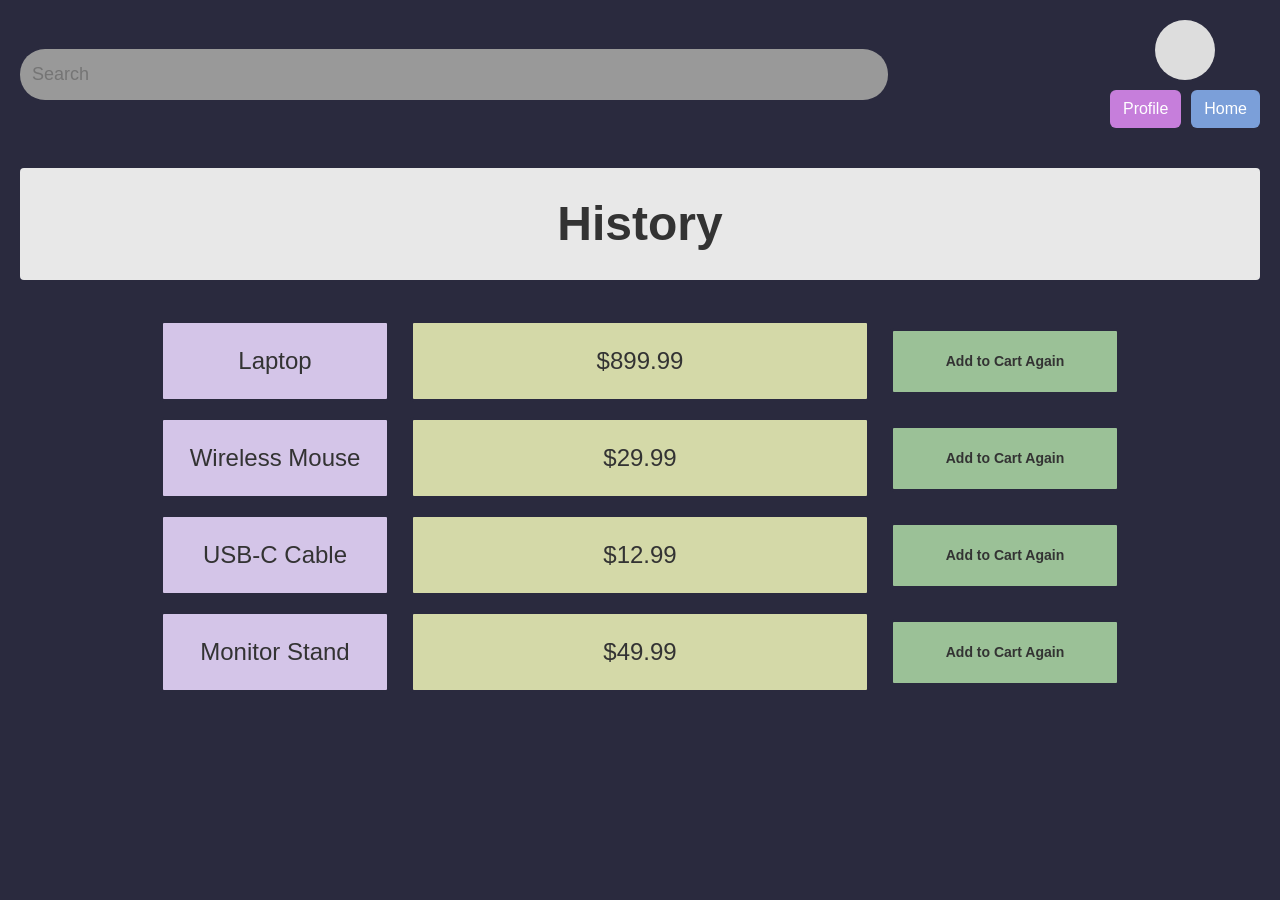
<file: historyPage.html>
<!DOCTYPE html>
<html lang="en">
<head>
    <meta charset="UTF-8">
    <meta name="viewport" content="width=device-width, initial-scale=1.0">
    <title>History</title>
        <!--bootstrap css linking-->
    <link href="https://cdn.jsdelivr.net/npm/bootstrap@5.1.3/dist/css/bootstrap.min.css" rel="stylesheet" integrity="sha384-1BmE4kWBq78iYhFldvKuhfTAU6auU8tT94WrHftjDbrCEXSU1oBoqyl2QvZ6jIW3" crossorigin="anonymous">
    <link rel="stylesheet" href="https://cdn.jsdelivr.net/npm/bootstrap-icons@1.9.1/font/bootstrap-icons.css">
    
    <!-- bootstrap js linking-->
    <script src="https://cdn.jsdelivr.net/npm/bootstrap@5.1.3/dist/js/bootstrap.bundle.min.js" integrity="sha384-ka7Sk0Gln4gmtz2MlQnikT1wXgYsOg+OMhuP+IlRH9sENBO0LRn5q+8nbTov4+1p" crossorigin="anonymous"></script>
    <link rel="stylesheet" type="text/css" href="temp-style.css">
    <style>
        * {
            margin: 0;
            padding: 0;
            box-sizing: border-box;
        }

        body {
            background-color: #2a2a3e;
            font-family: Arial, sans-serif;
            color: #333;
        }

        .header {
            display: flex;
            justify-content: space-between;
            align-items: center;
            padding: 20px;
            background-color: #2a2a3e;
        }

        .search-box {
            width: 70%;
            padding: 12px;
            background-color: #999;
            border: none;
            border-radius: 25px;
            font-size: 18px;
            color: #666;
        }

        .user-section {
            display: flex;
            flex-direction: column;
            align-items: center;
            gap: 10px;
        }

        .avatar {
            width: 60px;
            height: 60px;
            background-color: #ddd;
            border-radius: 50%;
        }

        .nav-buttons {
            display: flex;
            gap: 10px;
        }

        .nav-buttons button {
            padding: 8px 16px;
            border: none;
            border-radius: 4px;
            cursor: pointer;
            font-size: 14px;
            font-weight: bold;
        }

        .profile-btn {
            background-color: #c67edb;
            color: white;
        }

        .home-btn {
            background-color: #7b9fd9;
            color: white;
        }

        .title {
            text-align: center;
            padding: 20px;
            background-color: #e8e8e8;
            font-size: 48px;
            font-weight: bold;
            color: #333;
            margin: 20px;
            border-radius: 4px;
        }

        .history-container {
            padding: 20px;
            max-width: 1000px;
            margin: 0 auto;
        }

        .history-row {
            display: grid;
            grid-template-columns: 1fr 2fr 1fr;
            gap: 20px;
            margin-bottom: 15px;
            align-items: center;
        }

        .item-cell {
            background-color: #d4c5e8;
            padding: 20px;
            border-radius: 4px;
            text-align: center;
            font-size: 24px;
            border: 3px solid #2a2a3e;
        }

        .price-cell {
            background-color: #d4d9a8;
            padding: 20px;
            border-radius: 4px;
            text-align: center;
            font-size: 24px;
            border: 3px solid #2a2a3e;
        }

        .action-btn {
            background-color: #9bc197;
            color: #333;
            padding: 20px;
            border: 3px solid #2a2a3e;
            border-radius: 4px;
            text-align: center;
            font-weight: bold;
            cursor: pointer;
            font-size: 14px;
        }

        .action-btn:hover {
            background-color: #85ad84;
        }

        .hidden {
            display: none;
        }
    </style>
</head>
<body>
    <div class="header">
        <input type="text" class="search-box" id="searchBox" placeholder="Search">
        <div class="user-section">
            <div class="avatar"></div>
            <div class="nav-buttons">
                <a class="profile-btn btn" href="https://htmlpreview.github.io/?https://github.com/S-J-K-F/T-Budget/blob/main/TeacherProfile.html">Profile</a>
                <a class="home-btn btn" href="https://htmlpreview.github.io/?https://github.com/S-J-K-F/T-Budget/blob/main/index.html">Home</a>
            </div>
        </div>
    </div>

    <div class="title">History</div>

    <div class="history-container"></div>
</body>
</html>
<script>
    // Sample purchase history data
    const purchaseHistory = [
        { id: 1, name: 'Laptop', price: '$899.99' },
        { id: 2, name: 'Wireless Mouse', price: '$29.99' },
        { id: 3, name: 'USB-C Cable', price: '$12.99' },
        { id: 4, name: 'Monitor Stand', price: '$49.99' }
    ];

    document.addEventListener('DOMContentLoaded', () => {
        renderHistory(purchaseHistory);
        
        const searchBox = document.getElementById('searchBox');
        searchBox.addEventListener('input', filterHistory);
    });

    function renderHistory(items) {
        const container = document.querySelector('.history-container');
        container.innerHTML = '';

        items.forEach(item => {
            const row = document.createElement('div');
            row.className = 'history-row';
            row.innerHTML = `
                <div class="item-cell" style="cursor: pointer;" onclick="goToItemDetail(${item.id})">${item.name}</div>
                <div class="price-cell">${item.price}</div>
                <button class="action-btn">Add to Cart Again</button>
            `;
            container.appendChild(row);
        });
    }

    function filterHistory() {
        const searchValue = document.getElementById('searchBox').value.toLowerCase();
        const filtered = purchaseHistory.filter(item => 
            item.name.toLowerCase().includes(searchValue)
        );
        renderHistory(filtered);
    }

    function goToItemDetail(itemId) {
        window.location.href = `item-detail.html?id=${itemId}`;
    }
</script>
</file>
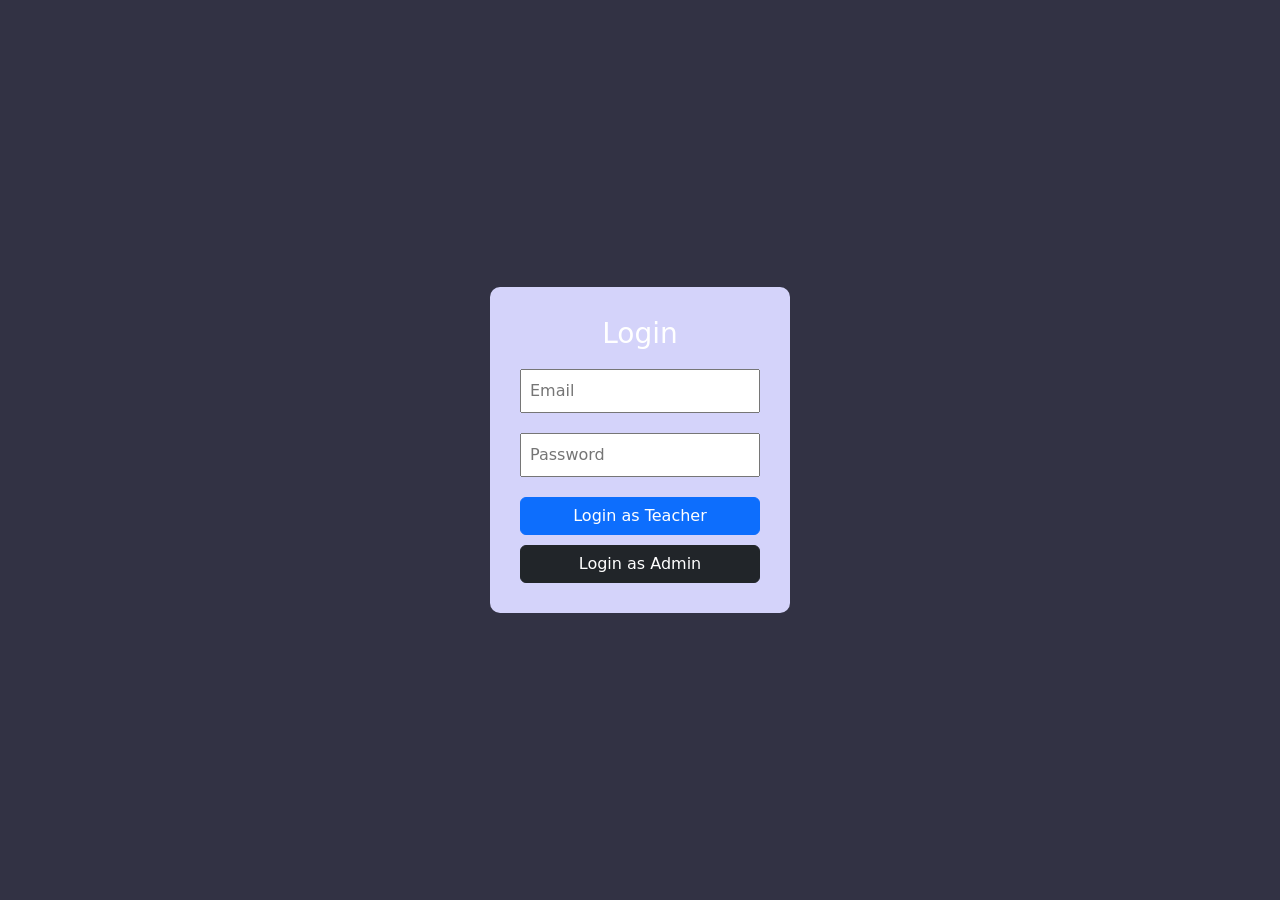
<file: login.html>
<!DOCTYPE html>
<html>
<head>
    <title>Simple Login</title>

    <link href="https://cdn.jsdelivr.net/npm/bootstrap@5.1.3/dist/css/bootstrap.min.css" rel="stylesheet">

    <style>
        body {
            background: #323244;
            display: flex;
            justify-content: center;
            align-items: center;
            height: 100vh;
            color: white;
        }

        .box {
            background: #d4d3fa;
            padding: 30px;
            border-radius: 10px;
            width: 300px;
            text-align: center;
        }

        input {
            width: 100%;
            margin: 10px 0;
            padding: 8px;
        }

        button {
            width: 100%;
            margin-top: 10px;
        }
    </style>
</head>

<body>

<div class="box">
    <h3>Login</h3>

    <input type="email" id="email" placeholder="Email">
    <input type="password" id="password" placeholder="Password">

    <button class="btn btn-primary" onclick="loginTeacher()">Login as Teacher</button>
    <button class="btn btn-dark" onclick="loginAdmin()">Login as Admin</button>
</div>

<script>
function fakeLogin(role) {
    const email = document.getElementById("email").value;
    const password = document.getElementById("password").value;

    // we don't validate anything
    localStorage.setItem("user", JSON.stringify({
        email: email || "guest",
        role: role
    }));

    if (role === "teacher") {
        window.location.href = "https://htmlpreview.github.io/?https://github.com/S-J-K-F/T-Budget/blob/main/TeacherProfile.html";
    } else {
        window.location.href = "https://htmlpreview.github.io/?https://github.com/S-J-K-F/T-Budget/blob/main/admin-profile.html";
    }
}

function loginTeacher() {
    fakeLogin("teacher");
}

function loginAdmin() {
    fakeLogin("admin");
}
</script>

</body>
</html>
</file>
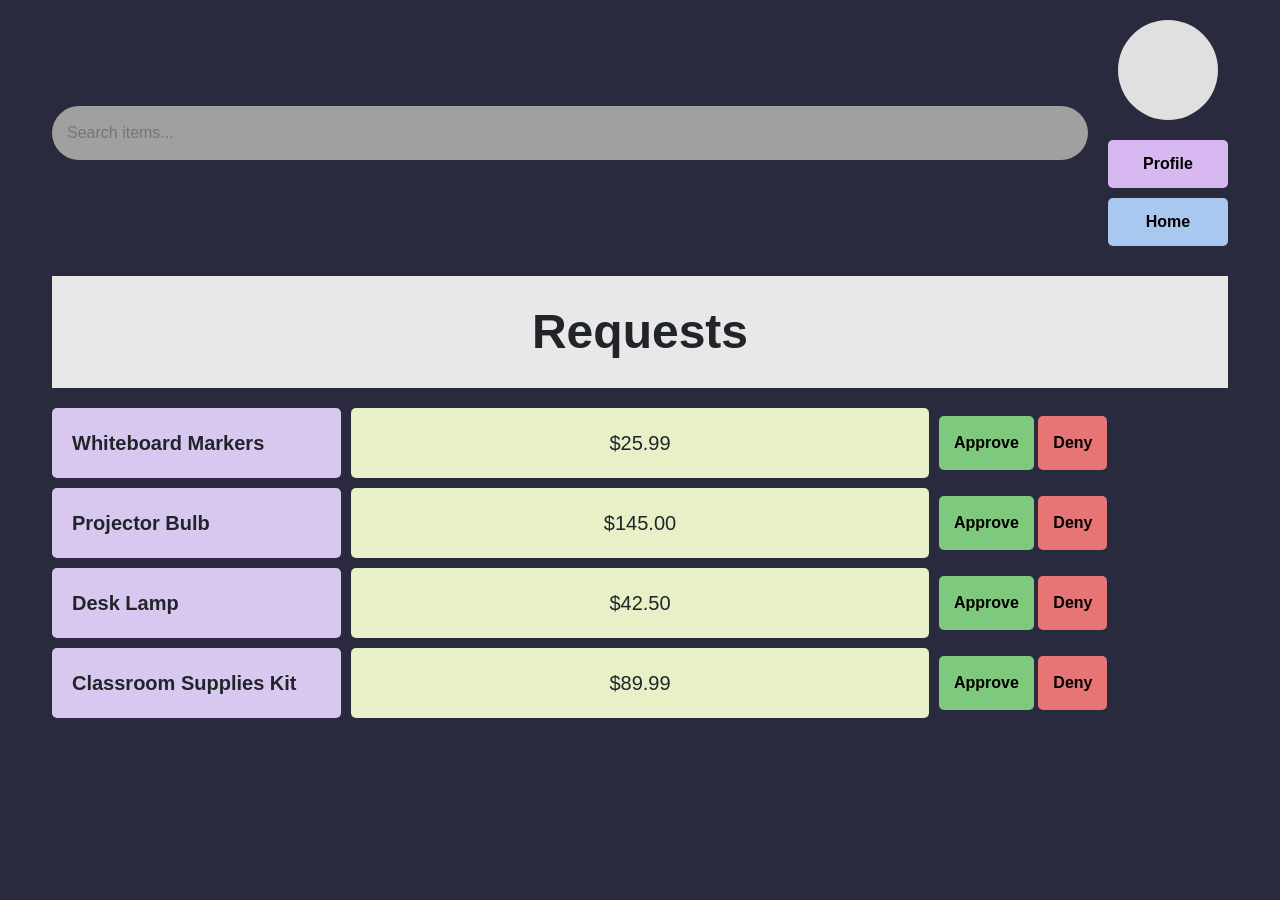
<file: request.html>
<!DOCTYPE html>
<html lang="en">
<head>
    <meta charset="UTF-8">
    <meta name="viewport" content="width=device-width, initial-scale=1.0">
    <title>Teacher Requests</title>

    <!--bootstrap css linking-->
    <link href="https://cdn.jsdelivr.net/npm/bootstrap@5.1.3/dist/css/bootstrap.min.css" rel="stylesheet" integrity="sha384-1BmE4kWBq78iYhFldvKuhfTAU6auU8tT94WrHftjDbrCEXSU1oBoqyl2QvZ6jIW3" crossorigin="anonymous">
    <link rel="stylesheet" href="https://cdn.jsdelivr.net/npm/bootstrap-icons@1.9.1/font/bootstrap-icons.css">
    
    <!-- bootstrap js linking-->
    <script src="https://cdn.jsdelivr.net/npm/bootstrap@5.1.3/dist/js/bootstrap.bundle.min.js" integrity="sha384-ka7Sk0Gln4gmtz2MlQnikT1wXgYsOg+OMhuP+IlRH9sENBO0LRn5q+8nbTov4+1p" crossorigin="anonymous"></script>
    <link rel="stylesheet" type="text/css" href="temp-style.css">

    <style>
        * {
            margin: 0;
            padding: 0;
            box-sizing: border-box;
        }
        
        body {
            background-color: #2a2a3e;
            font-family: Arial, sans-serif;
            padding: 20px;
        }
        
        .container {
            max-width: 1200px;
            margin: 0 auto;
        }
        
        .header {
            display: flex;
            justify-content: space-between;
            align-items: center;
            margin-bottom: 30px;
            gap: 20px;
        }
        
        .search-section {
            flex: 1;
        }
        
        .search-box {
            background-color: #a0a0a0;
            padding: 15px;
            border-radius: 50px;
            font-size: 16px;
            color: #707070;
            border: none;
            width: 100%;
        }
        
        .nav-buttons {
            display: flex;
            flex-direction: column;
            gap: 10px;
            align-items: center;
        }
        
        .profile-icon {
            width: 100px;
            height: 100px;
            background-color: #e0e0e0;
            border-radius: 50%;
            margin-bottom: 10px;
        }
        
        button {
            padding: 12px 20px;
            border: none;
            border-radius: 5px;
            font-size: 16px;
            cursor: pointer;
            font-weight: bold;
        }
        
        .profile-btn {
            background-color: #d8b8f0;
            color: black;
            width: 120px;
        }
        
        .home-btn {
            background-color: #a8c8f0;
            color: black;
            width: 120px;
        }
        
        .title {
            background-color: #e8e8e8;
            padding: 20px;
            font-size: 48px;
            font-weight: bold;
            margin-bottom: 20px;
            text-align: center;
        }
        
        .requests-table {
            display: grid;
            grid-template-columns: 1fr;
            gap: 10px;
            margin-bottom: 20px;
        }

        .request-row {
            display: grid;
            grid-template-columns: 1fr 2fr 1fr;
            gap: 10px;
            align-items: center;
        }
        
        .item-cell {
            background-color: #d8c8f0;
            padding: 20px;
            border-radius: 5px;
            font-size: 20px;
            font-weight: bold;
            cursor: pointer;
            transition: background-color 0.3s;
        }
        
        .item-cell:hover {
            background-color: #c8b8e0;
        }
        
        .price-cell {
            background-color: #e8f0c8;
            padding: 20px;
            border-radius: 5px;
            font-size: 20px;
            text-align: center;
        }
        
        .approve-btn {
            background-color: #7ec97e;
            color: black;
            padding: 15px;
            border-radius: 5px;
            cursor: pointer;
            font-weight: bold;
            border: none;
            transition: background-color 0.3s;
        }
        
        .approve-btn:hover {
            background-color: #6eb96e;
        }
        
        .approve-btn.deny {
            background-color: #e87575;
        }
        
        .approve-btn.deny:hover {
            background-color: #d86565;
        }

        .hidden {
            display: none;
        }
    </style>
</head>
<body>
    <div class="container">
        <div class="header">
            <div class="search-section">
                <input type="text" class="search-box" id="searchInput" placeholder="Search items..." onkeyup="filterRequests()">
            </div>
            <div class="nav-buttons">
                <div class="profile-icon"></div>
                <button class="profile-btn" onclick="goToProfile()">Profile</button>
                <button class="home-btn" onclick="goToHome()">Home</button>
            </div>
        </div>
        
        <div class="title">Requests</div>
        
        <div class="requests-table" id="requestsContainer"></div>
    </div>
    
    <script>
        const requests = [
            { id: 1, item: "Whiteboard Markers", price: "$25.99" },
            { id: 2, item: "Projector Bulb", price: "$145.00" },
            { id: 3, item: "Desk Lamp", price: "$42.50" },
            { id: 4, item: "Classroom Supplies Kit", price: "$89.99" }
        ];
        
        function renderRequests(requestsToShow = requests) {
            const container = document.getElementById('requestsContainer');
            container.innerHTML = '';
            
            requestsToShow.forEach(request => {
                const row = document.createElement('div');
                row.className = 'request-row';
                row.id = `request-${request.id}`;
                row.innerHTML = `
                    <div class="item-cell" onclick="goToItemDetail(${request.id})">${request.item}</div>
                    <div class="price-cell">${request.price}</div>
                    <div>
                        <button class="approve-btn" onclick="approveRequest(${request.id})">Approve</button>
                        <button class="approve-btn deny" onclick="denyRequest(${request.id})">Deny</button>
                    </div>
                `;
                container.appendChild(row);
            });
        }
        
        function filterRequests() {
            const searchInput = document.getElementById('searchInput').value.toLowerCase();
            const filtered = requests.filter(request => 
                request.item.toLowerCase().includes(searchInput)
            );
            renderRequests(filtered);
        }
        
        function goToProfile() {
            window.location.href = 'admin-profile.html';
        }
        
        function goToHome() {
            window.location.href = 'index.html';
        }
        
        function goToItemDetail(id) {
            window.location.href = `item-detail.html?id=${id}`;
        }
        
        function approveRequest(id) {
            const requestIndex = requests.findIndex(r => r.id === id);
            if (requestIndex > -1) {
                const request = requests[requestIndex];
                // TODO: Add approval logic (e.g., send to database, email teacher, etc.)
                console.log(`Request ${id} approved:`, request);
                requests.splice(requestIndex, 1);
                document.getElementById(`request-${id}`).remove();
                alert(`Request "${request.item}" approved!`);
            }
        }
        //Both request and deny will probably need more functionality in the future, such as updating a database, sending notifications, etc. For now, they simply remove the request from the list and log the action.
        function denyRequest(id) {
            const requestIndex = requests.findIndex(r => r.id === id);
            if (requestIndex > -1) {
                const request = requests[requestIndex];
                // TODO: Add denial logic (e.g., send to database, email teacher, etc.)
                console.log(`Request ${id} denied:`, request);
                requests.splice(requestIndex, 1);
                document.getElementById(`request-${id}`).remove();
                alert(`Request "${request.item}" denied!`);
            }
        }
        
        renderRequests();
    </script>

</body>
</html>
</file>
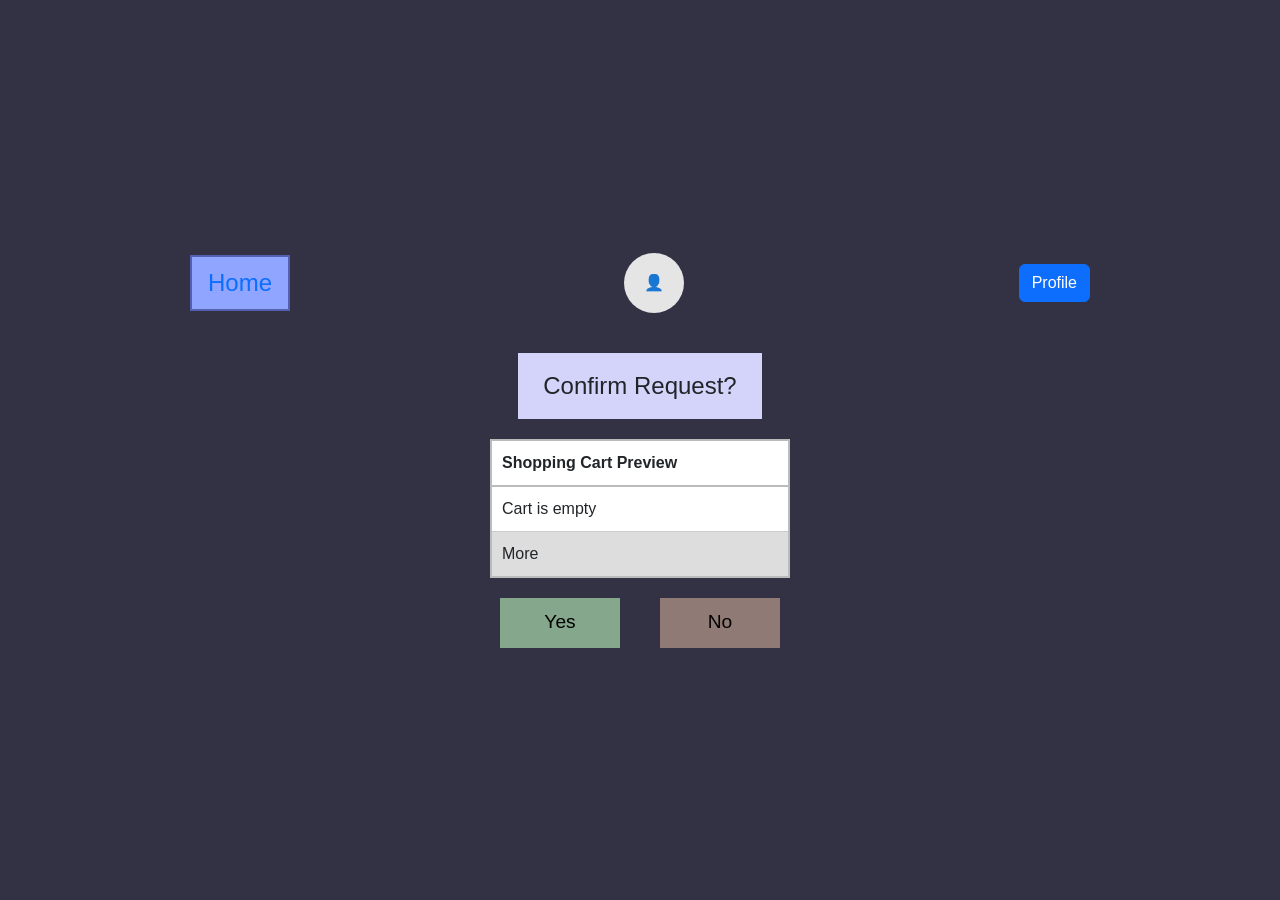
<file: RequestIt.html>
<!DOCTYPE html>
<html lang="en">
<head>
    <meta charset="UTF-8" />
    <title>RequestIt</title>

    <link href="https://cdn.jsdelivr.net/npm/bootstrap@5.1.3/dist/css/bootstrap.min.css" rel="stylesheet">

    <style>
        :root {
            --bg: #323244;
            --panel: #d4d3fa;
            --btn: #85a88c;
            --btn-no: #8f7a75;
        }

        * { box-sizing: border-box; margin: 0; padding: 0; }

        body {
            min-height: 100vh;
            background: var(--bg);
            display: flex;
            justify-content: center;
            align-items: center;
            font-family: "Segoe UI", Arial;
        }

        .container {
            max-width: 960px;
            width: 100%;
            padding: 30px;
        }

        .top-row {
            display: flex;
            justify-content: space-between;
            align-items: center;
        }

        .btn-link {
            background: #8fa5ff;
            border: 2px solid #5460b0;
            font-size: 1.5rem;
            padding: 8px 16px;
            text-decoration: none;
        }

        .profile-icon {
            width: 60px;
            height: 60px;
            border-radius: 50%;
            background: #e5e5e5;
            display: flex;
            justify-content: center;
            align-items: center;
            cursor: pointer;
        }

        .center {
            display: flex;
            flex-direction: column;
            align-items: center;
            margin-top: 40px;
            gap: 20px;
        }

        .panel {
            background: var(--panel);
            padding: 15px 25px;
            font-size: 1.5rem;
        }

        .cart {
            width: 300px;
            background: #fff;
            border: 2px solid #bbb;
        }

        .title {
            padding: 10px;
            border-bottom: 2px solid #bbb;
            font-weight: bold;
        }

        .item {
            padding: 10px;
            border-bottom: 1px solid #ccc;
        }

        .more {
            background: #ddd;
            padding: 10px;
            cursor: pointer;
        }

        .action-row {
            display: flex;
            gap: 40px;
        }

        button {
            width: 120px;
            height: 50px;
            border: none;
            cursor: pointer;
            font-size: 1.2rem;
        }

        .yes { background: var(--btn); }
        .no { background: var(--btn-no); }
    </style>
</head>

<body>

<main class="container">

    <div class="top-row">
        <a href="https://htmlpreview.github.io/?https://github.com/S-J-K-F/T-Budget/blob/main/index.html" class="btn-link">Home</a>
        <div class="profile-icon">👤</div>
        <a href="https://htmlpreview.github.io/?https://github.com/S-J-K-F/T-Budget/blob/main/TeacherProfile.html" class="btn btn-primary">Profile</a>
    </div>

    <div class="center">
        <div class="panel">Confirm Request?</div>

        <div class="cart">
            <div class="title">Shopping Cart Preview</div>
            <div id="cartItems"></div>
            <div class="more">More</div>
        </div>

        <div class="action-row">
            <button class="yes" id="yesBtn">Yes</button>
            <button class="no" id="noBtn">No</button>
        </div>
    </div>

</main>

<script>
    // --------------------------
    // LOAD CART FROM LOCAL STORAGE
    // --------------------------
    const cartItemsDiv = document.getElementById("cartItems");
    const cart = JSON.parse(localStorage.getItem("cart")) || [];

    if (cart.length === 0) {
        cartItemsDiv.innerHTML = "<div class='item'>Cart is empty</div>";
    } else {
        cart.slice(0, 2).forEach(item => {
            const div = document.createElement("div");
            div.className = "item";
            div.textContent = item;
            cartItemsDiv.appendChild(div);
        });

        if (cart.length > 2) {
            const more = document.createElement("div");
            more.className = "item";
            more.textContent = "...";
            cartItemsDiv.appendChild(more);
        }
    }

    // --------------------------
    // NAVIGATION
    // --------------------------
    document.querySelector('.more').addEventListener('click', () => {
        window.location.href = 'https://htmlpreview.github.io/?https://github.com/S-J-K-F/T-Budget/blob/main/shopping-cart.html';
    });

    document.querySelector('.profile-icon').addEventListener('click', () => {
        window.location.href = 'https://htmlpreview.github.io/?https://github.com/S-J-K-F/T-Budget/blob/main/TeacherProfile.html';
    });

    // --------------------------
    // BUTTONS
    // --------------------------
    document.getElementById('yesBtn').addEventListener('click', () => {
        if (cart.length === 0) {
            alert("Your cart is empty!");
            return;
        }

        const user = JSON.parse(localStorage.getItem("user"));

        fetch('/api/submit-request', {
            method: 'POST',
            headers: { 'Content-Type': 'application/json' },
            body: JSON.stringify({
                items: cart,
                user: user.email
            })
        })
        .then(res => {
            if (!res.ok) throw new Error();
            return res.json();
        })
        .then(() => {
            alert("Request sent to admin!");
            localStorage.removeItem("cart");
            window.location.href = "https://htmlpreview.github.io/?https://github.com/S-J-K-F/T-Budget/blob/main/index.html";
        })
        .catch(() => {
            alert("No backend yet → request not actually sent.");
        });
    });

    document.getElementById('noBtn').addEventListener('click', () => {
        alert("Request canceled");
    });

    // --------------------------
    // DEMO DATA (REMOVE LATER)
    // --------------------------
    if (!localStorage.getItem("cart")) {
        localStorage.setItem("cart", JSON.stringify([
            "Pencils",
            "Notebook",
            "Markers"
        ]));
    }
</script>

</body>
</html>
</file>
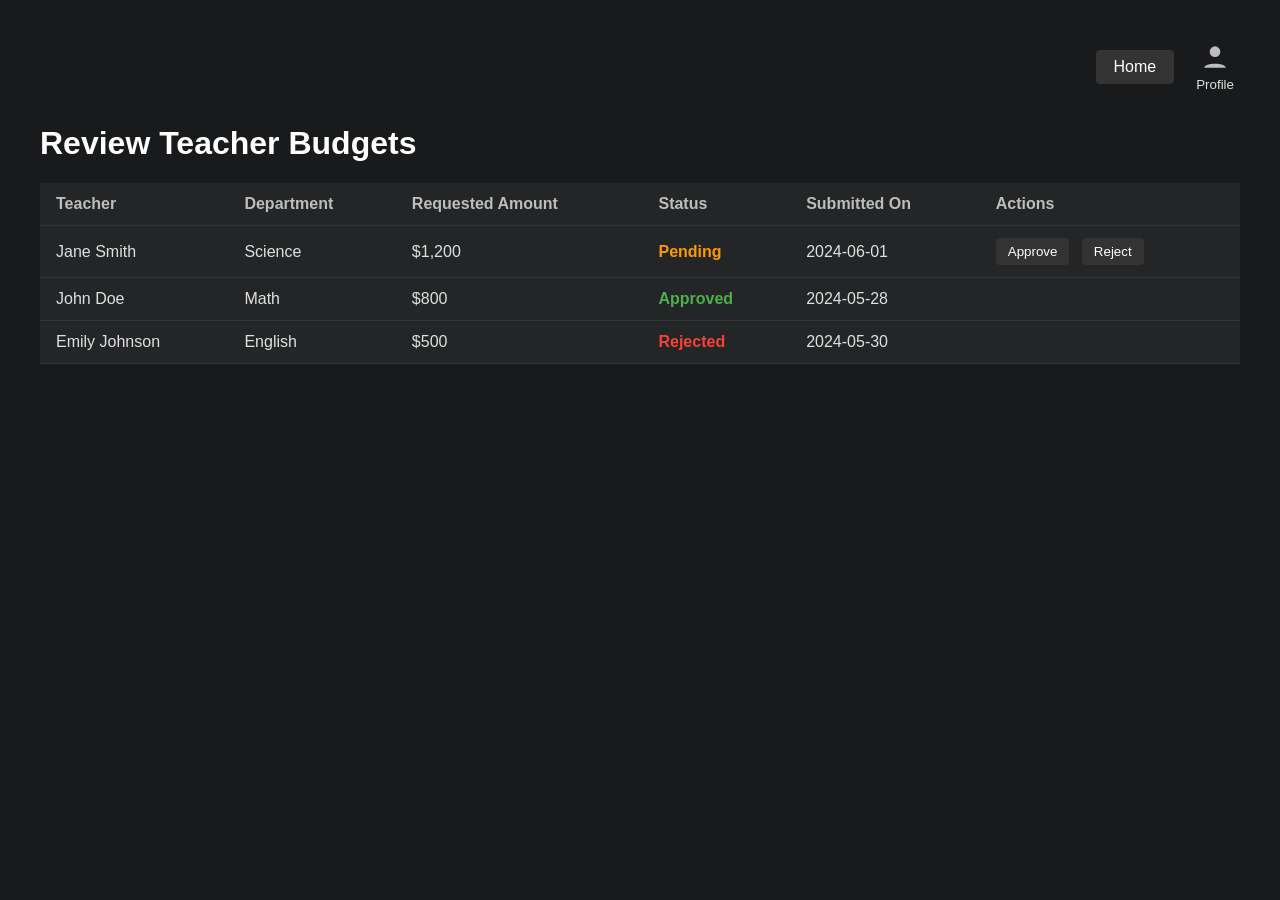
<file: reviewBudgets.html>
<!DOCTYPE html>
<html lang="en">
<head>
    <meta charset="UTF-8">
    <title>Review Teacher Budgets - Admin</title>
    <meta name="viewport" content="width=device-width, initial-scale=1.0">
    <style>
        body { 
            font-family: Arial, sans-serif; 
            margin: 40px; 
            background: #181a1b; 
            color: #e0e0e0;
        }
        .top-bar {
            display: flex;
            justify-content: flex-end;
            align-items: center;
            margin-bottom: 32px;
            gap: 16px;
        }
        .profile-btn {
            display: flex;
            flex-direction: column;
            align-items: center;
            background: none;
            border: none;
            cursor: pointer;
            color: #e0e0e0;
        }
        .profile-btn svg {
            width: 32px;
            height: 32px;
            margin-bottom: 4px;
            fill: #bdbdbd;
        }
        .home-btn {
            background: #333;
            color: #fff;
            border: none;
            padding: 8px 18px;
            border-radius: 4px;
            cursor: pointer;
            font-size: 16px;
        }
        .home-btn:hover {
            background: #444;
        }
        h1 { color: #fff; }
        table { 
            width: 100%; 
            border-collapse: collapse; 
            background: #232526; 
        }
        th, td { 
            padding: 12px 16px; 
            border-bottom: 1px solid #333; 
            text-align: left; 
        }
        th { 
            background: #232526; 
            color: #bdbdbd;
        }
        tr:hover { background: #24292e; }
        .actions button { 
            margin-right: 8px; 
            background: #333; 
            color: #fff; 
            border: none; 
            padding: 6px 12px; 
            border-radius: 4px; 
            cursor: pointer;
        }
        .actions button:hover {
            background: #444;
        }
        .approved { color: #4caf50; font-weight: bold; }
        .rejected { color: #f44336; font-weight: bold; }
        .pending { color: #ff9800; font-weight: bold; }
    </style>
</head>
<body>
    <div class="top-bar">
        <button class="home-btn" onclick="window.location.href='index.html'">Home</button>
        <button class="profile-btn" onclick="window.location.href='adminProfile.html'">
            <svg viewBox="0 0 24 24">
                <circle cx="12" cy="8" r="4"/>
                <path d="M4 20c0-4 16-4 16 0" />
            </svg>
            <span>Profile</span>
        </button>
    </div>
    <h1>Review Teacher Budgets</h1>
    <table>
        <thead>
            <tr>
                <th>Teacher</th>
                <th>Department</th>
                <th>Requested Amount</th>
                <th>Status</th>
                <th>Submitted On</th>
                <th>Actions</th>
            </tr>
        </thead>
        <tbody id="budgetTableBody">
            <!-- Budget rows will be inserted here by JavaScript -->
        </tbody>
    </table>

    <script>
        // Example data; replace with real data from your backend
        const budgets = [
            {
                teacher: "Jane Smith",
                department: "Science",
                amount: "$1,200",
                status: "Pending",
                submitted: "2024-06-01"
            },
            {
                teacher: "John Doe",
                department: "Math",
                amount: "$800",
                status: "Approved",
                submitted: "2024-05-28"
            },
            {
                teacher: "Emily Johnson",
                department: "English",
                amount: "$500",
                status: "Rejected",
                submitted: "2024-05-30"
            }
        ];

        function renderBudgets() {
            const tbody = document.getElementById('budgetTableBody');
            tbody.innerHTML = '';
            budgets.forEach((b, idx) => {
                let statusClass = '';
                if (b.status === 'Approved') statusClass = 'approved';
                else if (b.status === 'Rejected') statusClass = 'rejected';
                else statusClass = 'pending';

                tbody.innerHTML += `
                    <tr>
                        <td>${b.teacher}</td>
                        <td>${b.department}</td>
                        <td>${b.amount}</td>
                        <td class="${statusClass}">${b.status}</td>
                        <td>${b.submitted}</td>
                        <td class="actions">
                            ${b.status === 'Pending' ? `
                                <button onclick="approveBudget(${idx})">Approve</button>
                                <button onclick="rejectBudget(${idx})">Reject</button>
                            ` : ''}
                        </td>
                    </tr>
                `;
            });
        }

        function approveBudget(idx) {
            budgets[idx].status = 'Approved';
            renderBudgets();
        }

        function rejectBudget(idx) {
            budgets[idx].status = 'Rejected';
            renderBudgets();
        }

        renderBudgets();
    </script>
</body>
</html>
</file>
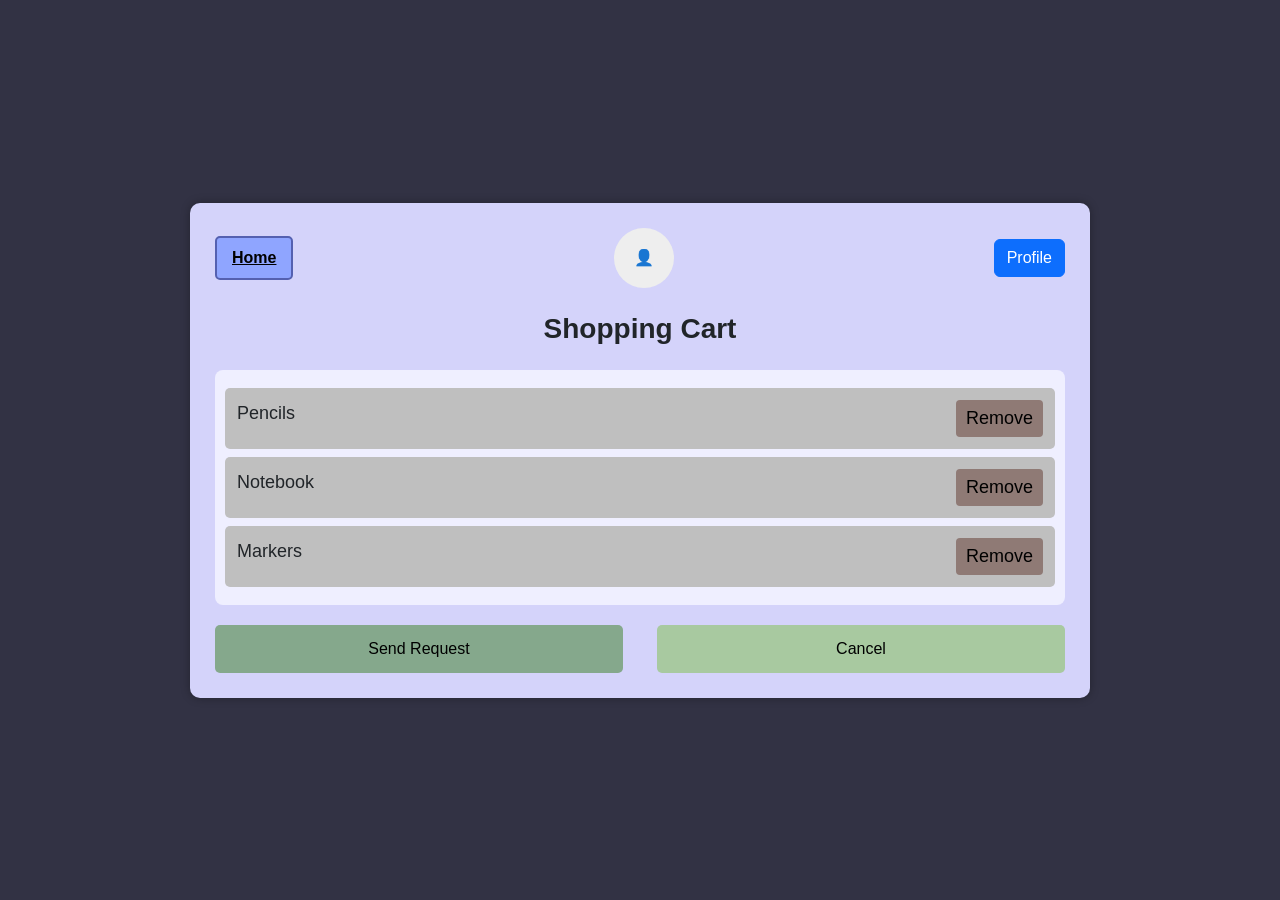
<file: shoppcartt.html>
<!DOCTYPE html>
<html lang="en">
<head>
<meta charset="UTF-8">
<title>Shopping Cart</title>

<link href="https://cdn.jsdelivr.net/npm/bootstrap@5.1.3/dist/css/bootstrap.min.css" rel="stylesheet">

<style>
:root {
    --bg: #323244;
    --panel: #d4d3fa;
    --card: #efefff;
    --btn: #85a88c;
    --btn-alt: #a8c9a0;
}

body {
    background: var(--bg);
    font-family: "Segoe UI", Arial;
    display: flex;
    justify-content: center;
    align-items: center;
    min-height: 100vh;
}

/* MAIN LAYOUT */
.container-box {
    width: 900px;
    background: var(--panel);
    border-radius: 10px;
    padding: 25px;
    box-shadow: 0 0 10px rgba(0,0,0,0.3);
}

/* HEADER */
.top-row {
    display: flex;
    justify-content: space-between;
    align-items: center;
}

.btn-link {
    background: #8fa5ff;
    border: 2px solid #5460b0;
    padding: 8px 15px;
    font-weight: bold;
    border-radius: 5px;
}

.profile-icon {
    width: 60px;
    height: 60px;
    border-radius: 50%;
    background: #eee;
    display: flex;
    justify-content: center;
    align-items: center;
}

/* CART */
.cart-header {
    text-align: center;
    font-size: 28px;
    margin: 20px 0;
    font-weight: bold;
}

.cart-items {
    background: var(--card);
    border-radius: 8px;
    padding: 10px;
}

.cart-item {
    display: flex;
    justify-content: space-between;
    background: #bfbfbf;
    margin: 8px 0;
    padding: 12px;
    border-radius: 5px;
    font-size: 18px;
}

/* BUTTONS */
.remove-btn {
    background: #8f7a75;
    border: none;
    padding: 5px 10px;
    border-radius: 4px;
}

.action-row {
    display: flex;
    justify-content: space-between;
    margin-top: 20px;
}

.checkout-btn {
    background: var(--btn);
    padding: 12px;
    border: none;
    border-radius: 5px;
    width: 48%;
}

.shop-btn {
    background: var(--btn-alt);
    padding: 12px;
    border: none;
    border-radius: 5px;
    width: 48%;
}
</style>
</head>

<body>

<div class="container-box">

    <!-- TOP NAV -->
    <div class="top-row">
        <button class="btn-link" onclick="go('https://htmlpreview.github.io/?https://github.com/S-J-K-F/T-Budget/blob/main/index.html')">Home</button>
        <div class="profile-icon">👤</div>
        <button class="btn btn-primary" onclick="go('https://htmlpreview.github.io/?https://github.com/S-J-K-F/T-Budget/blob/main/TeacherProfile.html')">Profile</button>
    </div>

    <!-- TITLE -->
    <div class="cart-header">Shopping Cart</div>

    <!-- ITEMS -->
    <div class="cart-items" id="cartItems"></div>

    <!-- ACTIONS -->
    <div class="action-row">
        <button class="checkout-btn" onclick="checkout()">Send Request</button>
        <button class="shop-btn" onclick="go('https://htmlpreview.github.io/?https://github.com/S-J-K-F/T-Budget/blob/main/shop.html')">Cancel</button>
    </div>

</div>

<script>

// ---------------- LOAD CART ----------------
function loadCart() {
    const cart = JSON.parse(localStorage.getItem("cart")) || [];
    const container = document.getElementById("cartItems");

    container.innerHTML = "";

    if (cart.length === 0) {
        container.innerHTML = "<div class='cart-item'>Cart is empty</div>";
        return;
    }

    cart.forEach((item, index) => {
        const div = document.createElement("div");
        div.className = "cart-item";

        div.innerHTML = `
            ${item}
            <button class="remove-btn" onclick="removeItem(${index})">Remove</button>
        `;

        container.appendChild(div);
    });
}

// ---------------- REMOVE ----------------
function removeItem(index) {
    let cart = JSON.parse(localStorage.getItem("cart")) || [];
    cart.splice(index, 1);
    localStorage.setItem("cart", JSON.stringify(cart));
    loadCart();
}

// ---------------- CHECKOUT ----------------
function checkout() {
    const cart = JSON.parse(localStorage.getItem("cart")) || [];

    if (cart.length === 0) {
        alert("Cart is empty!");
        return;
    }

    localStorage.setItem("requestItems", JSON.stringify(cart));
    window.location.href = "https://htmlpreview.github.io/?https://github.com/S-J-K-F/T-Budget/blob/main/RequestIt.html";
}

// ---------------- NAV ----------------
function go(page) {
    window.location.href = page;
}

// ---------------- INIT ----------------
loadCart();

</script>

</body>
</html>
</file>
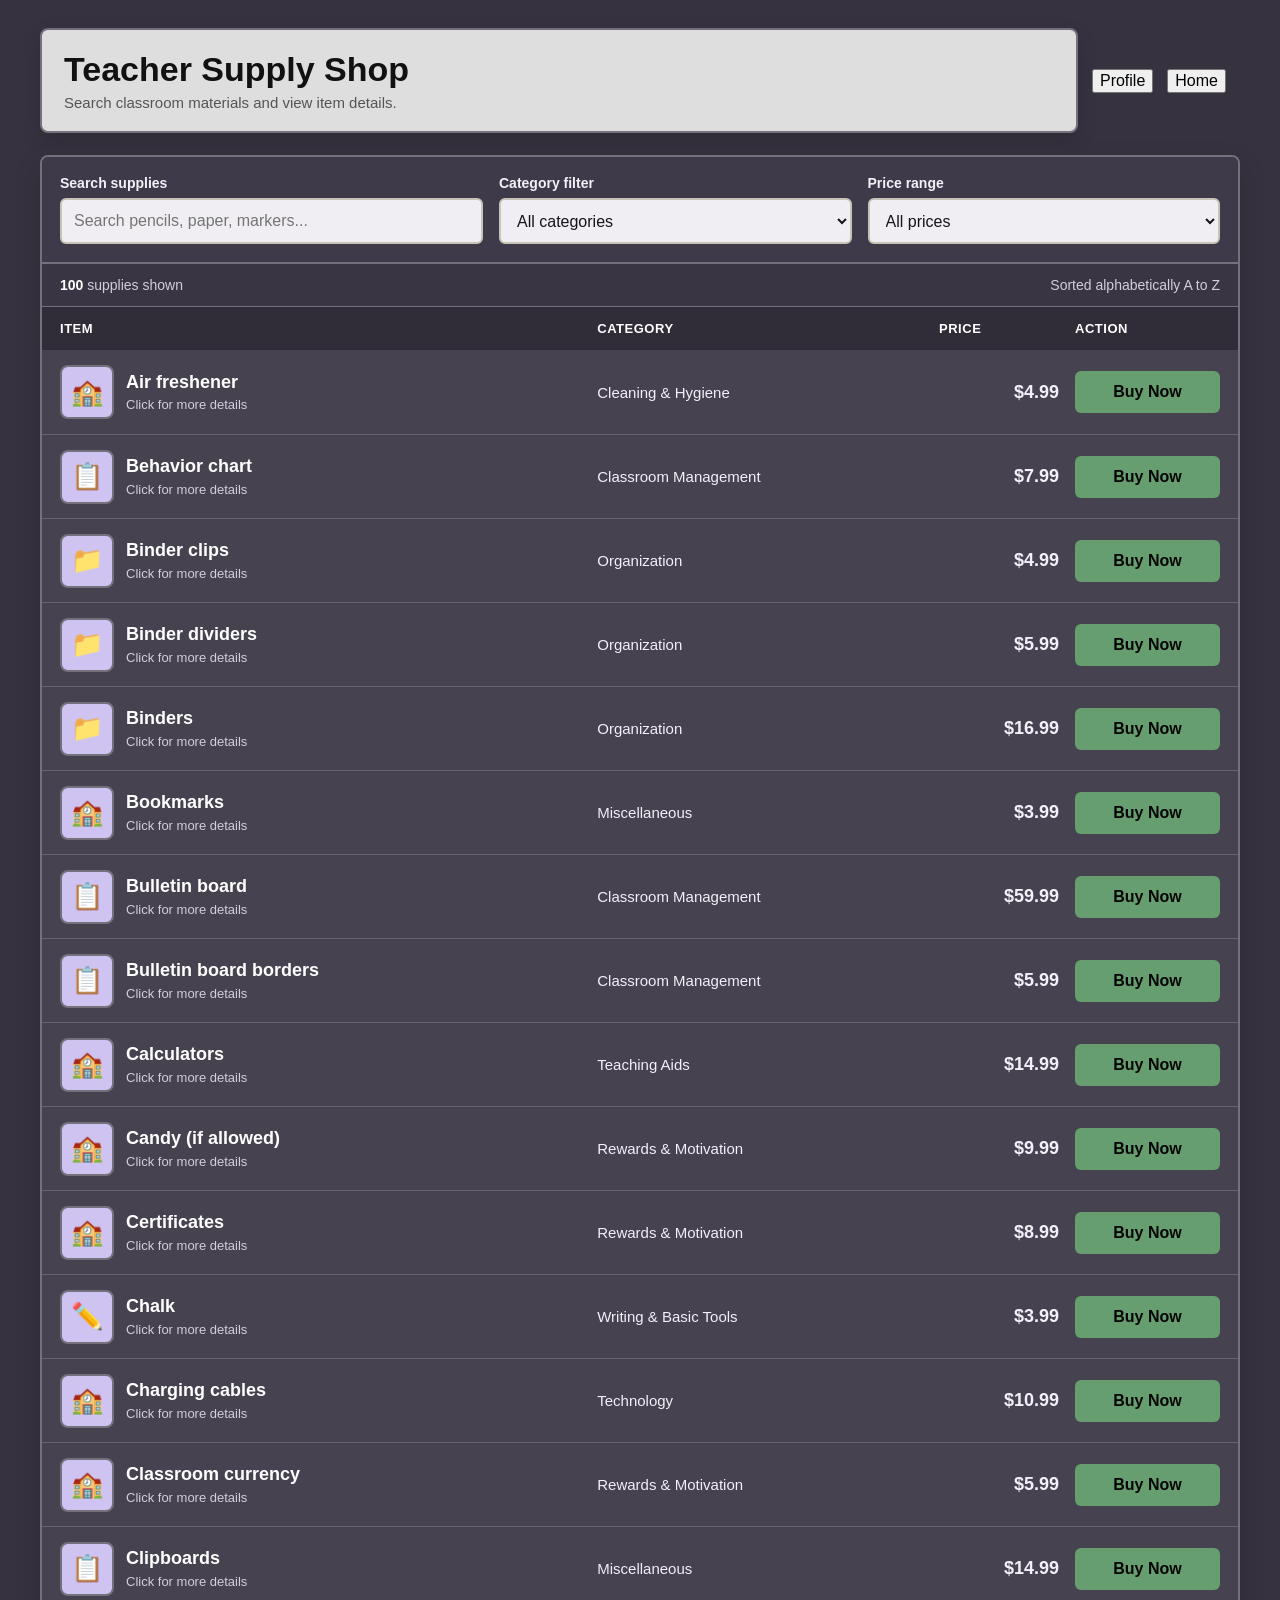
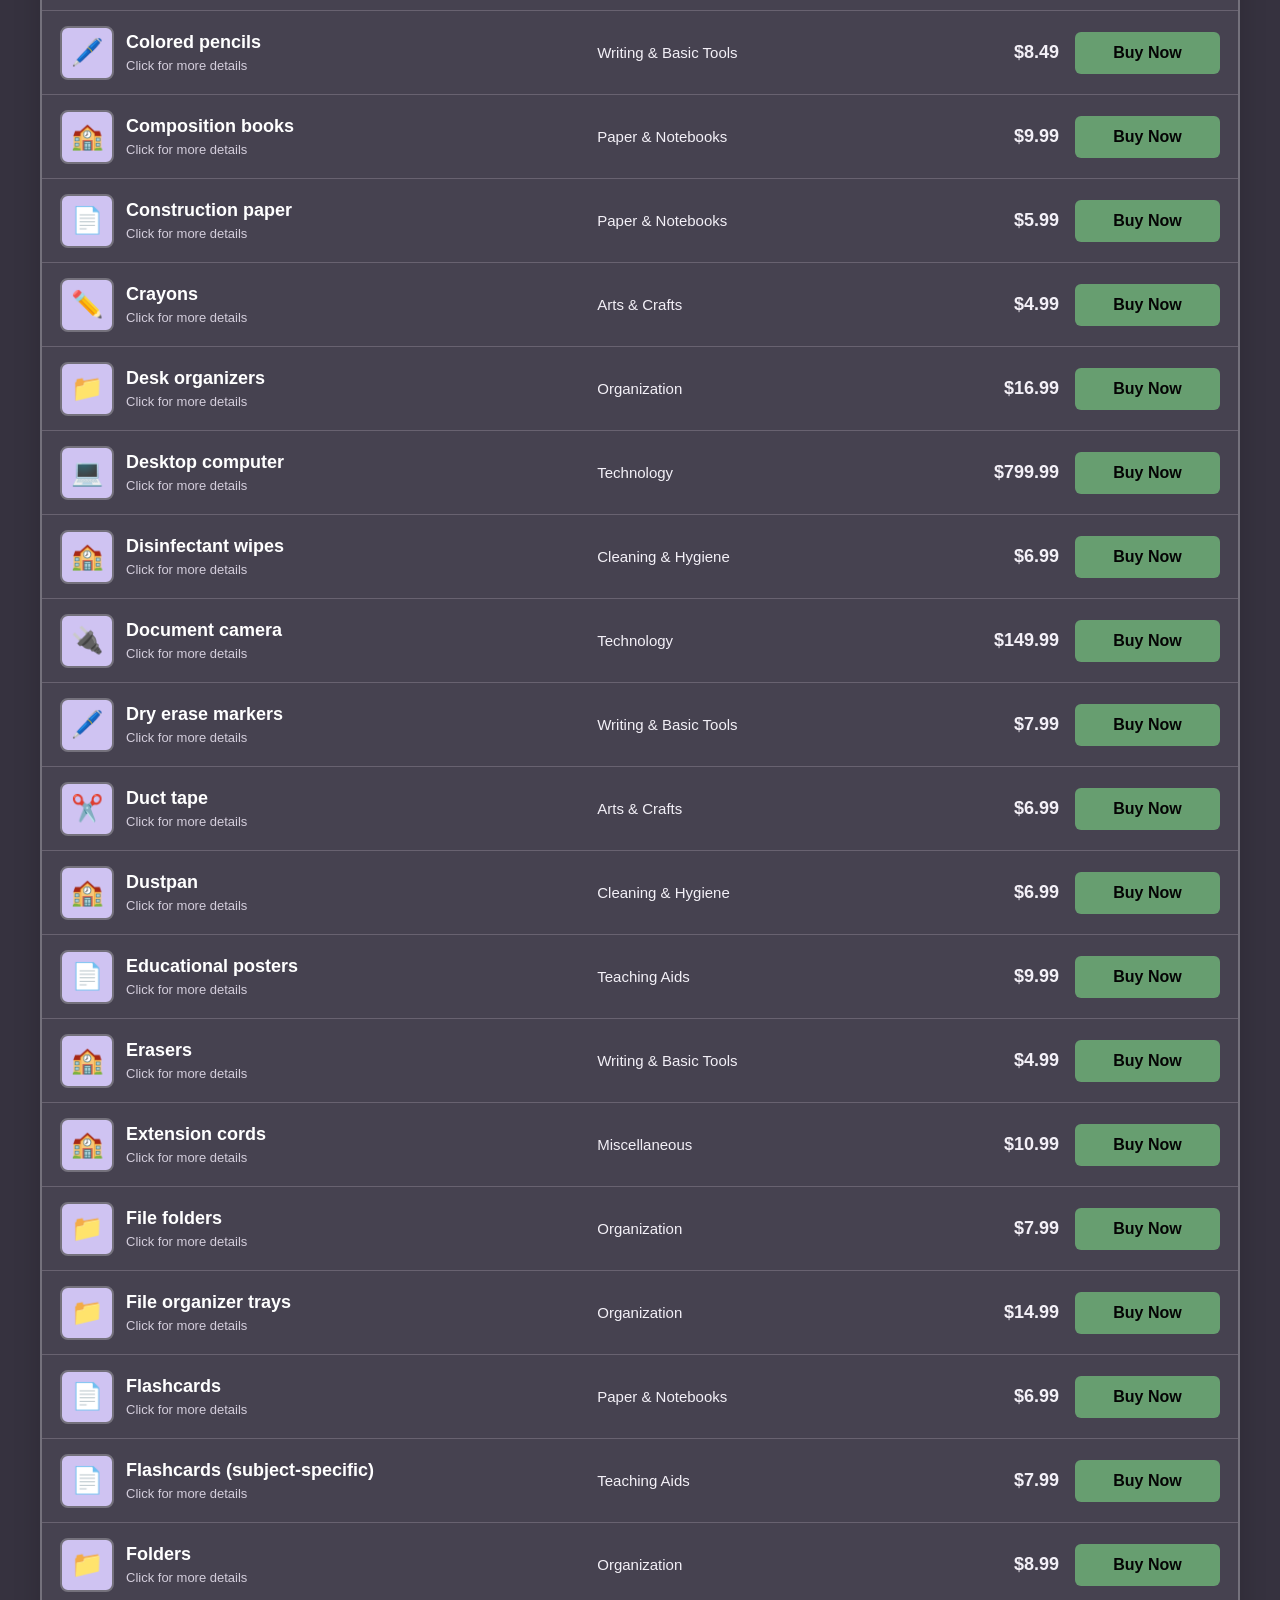
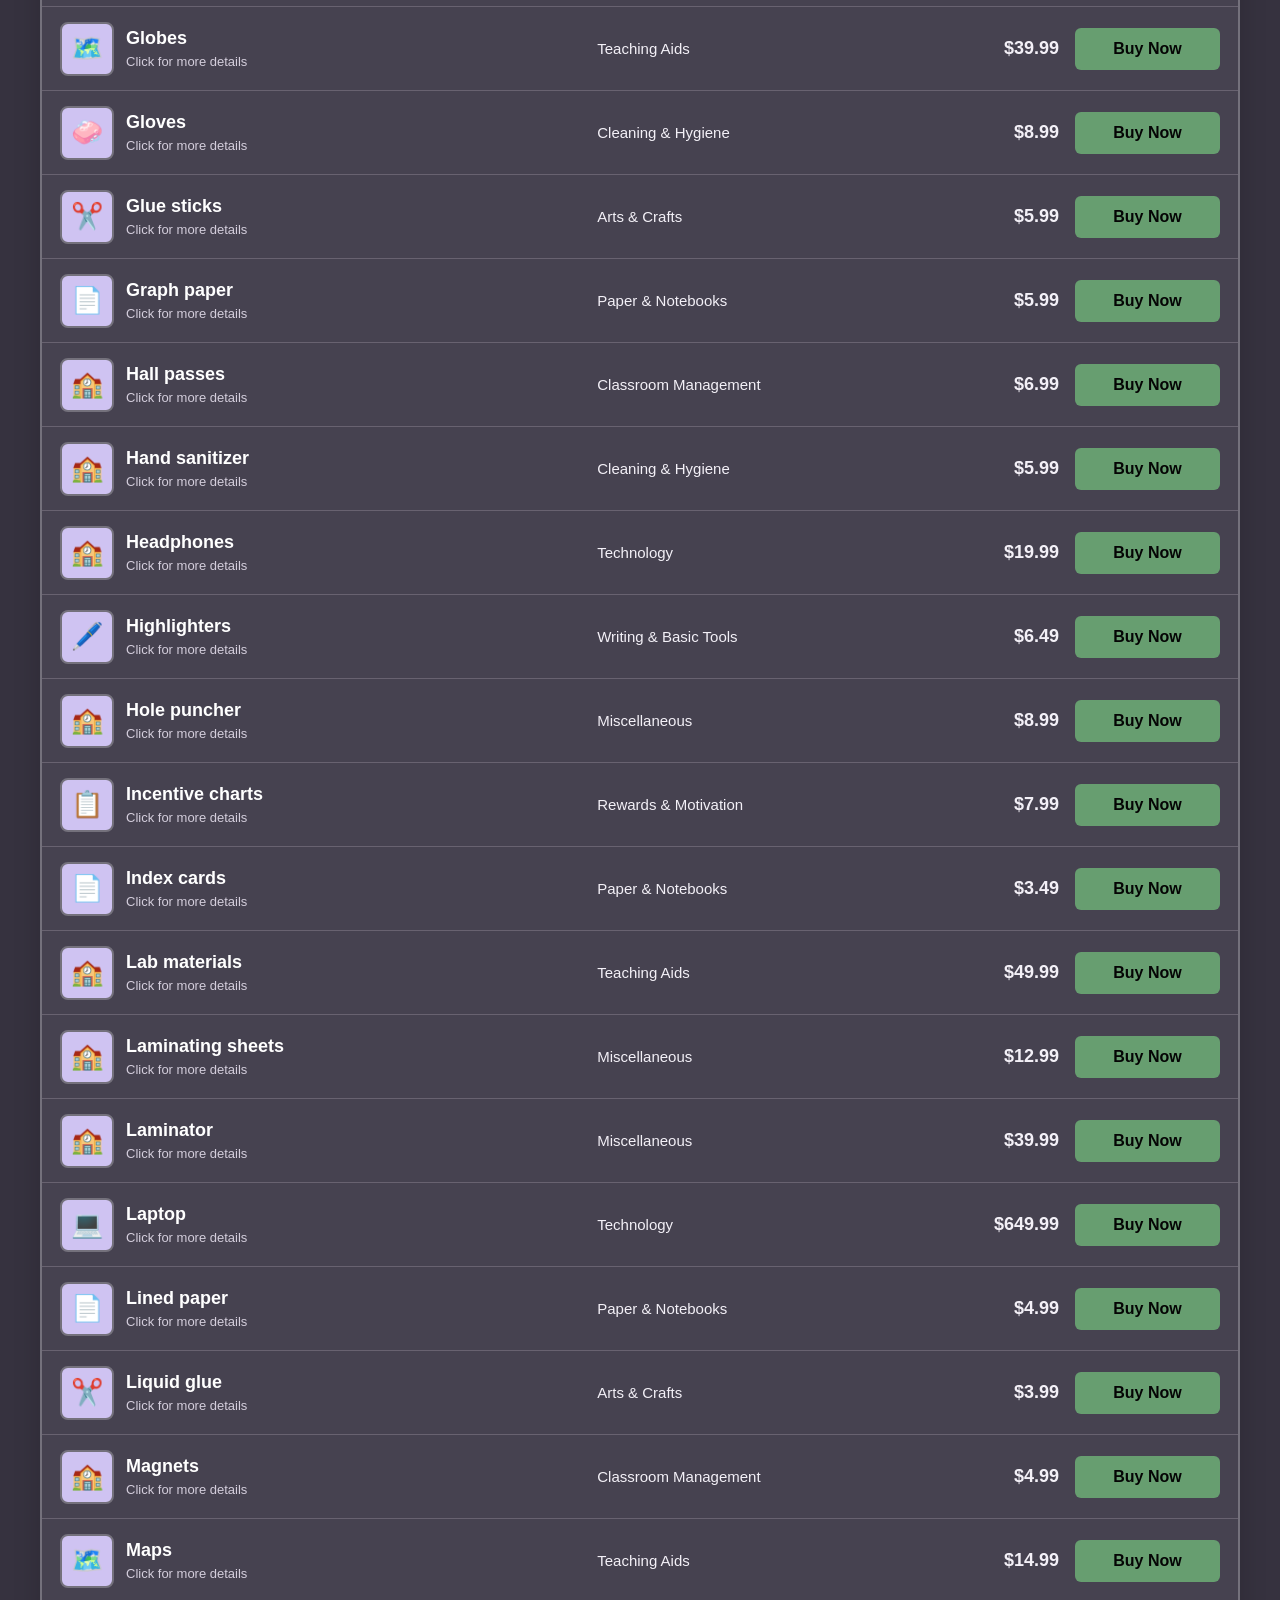
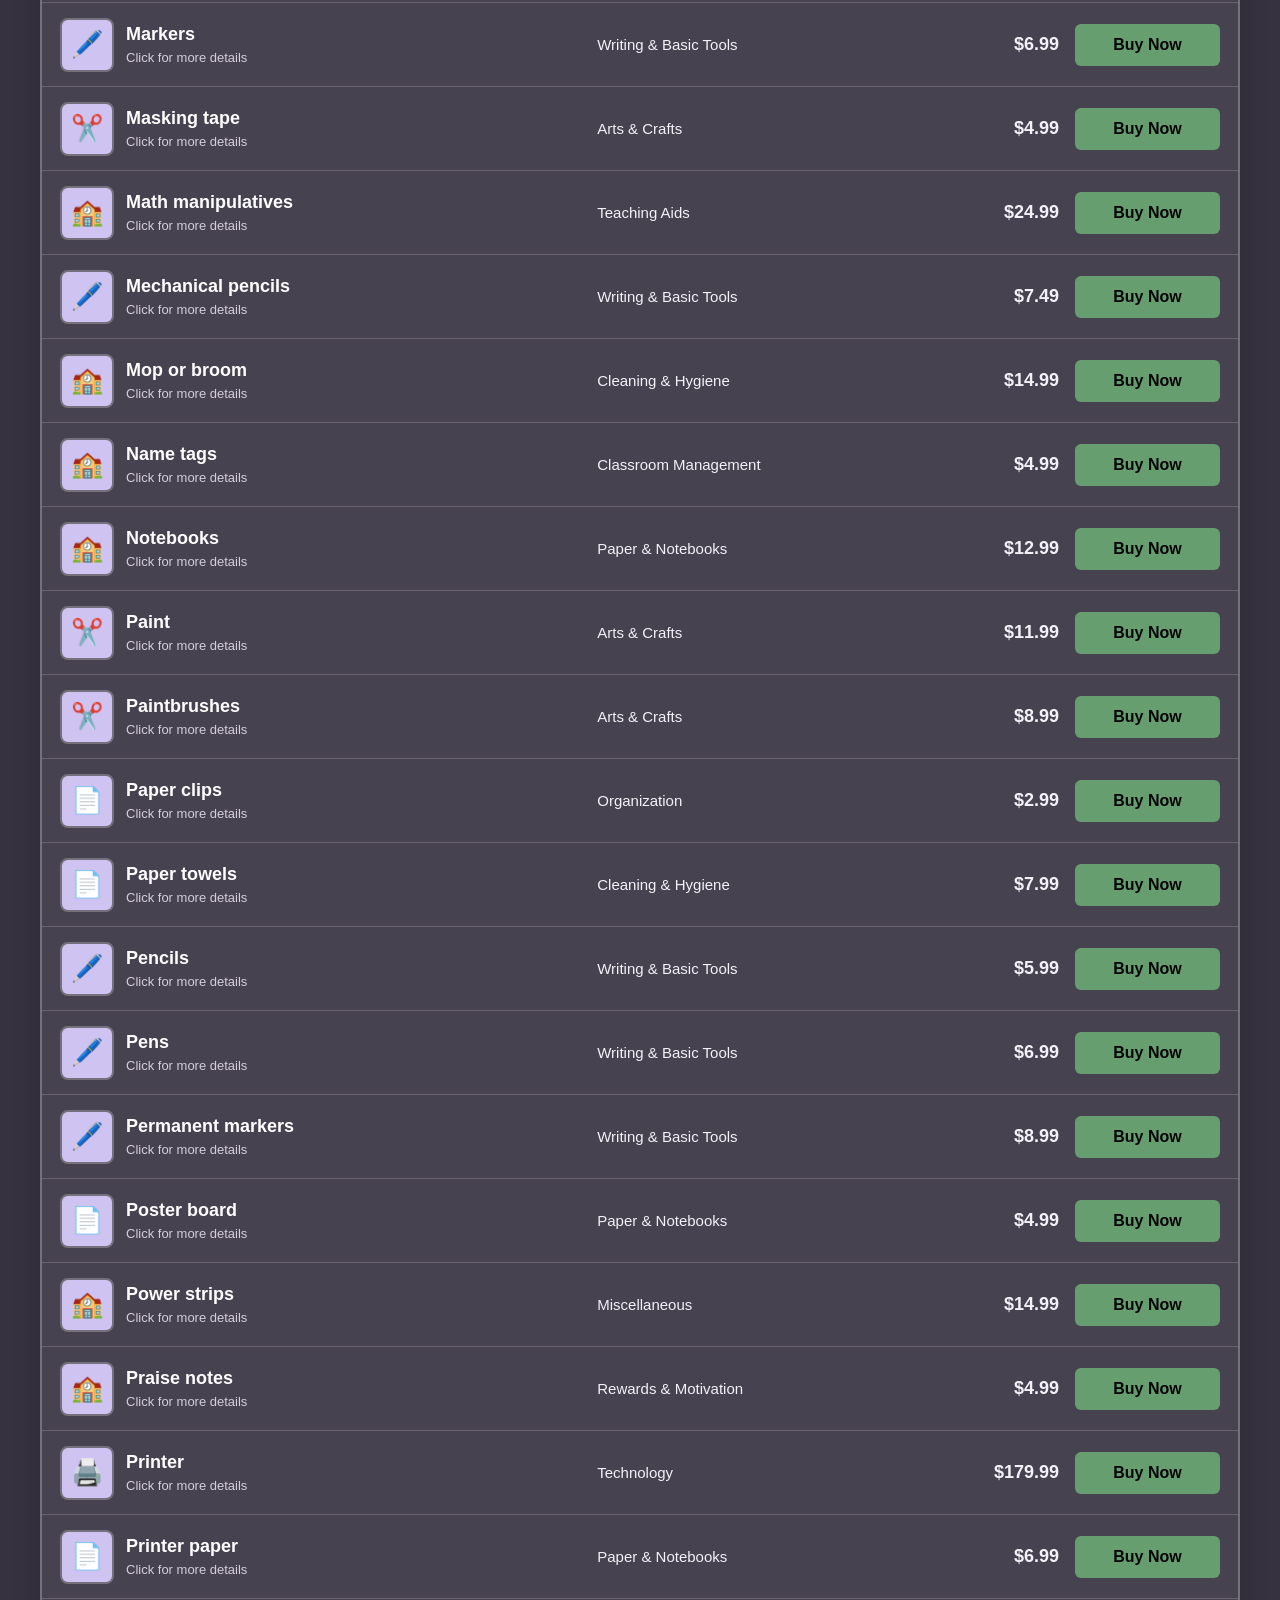
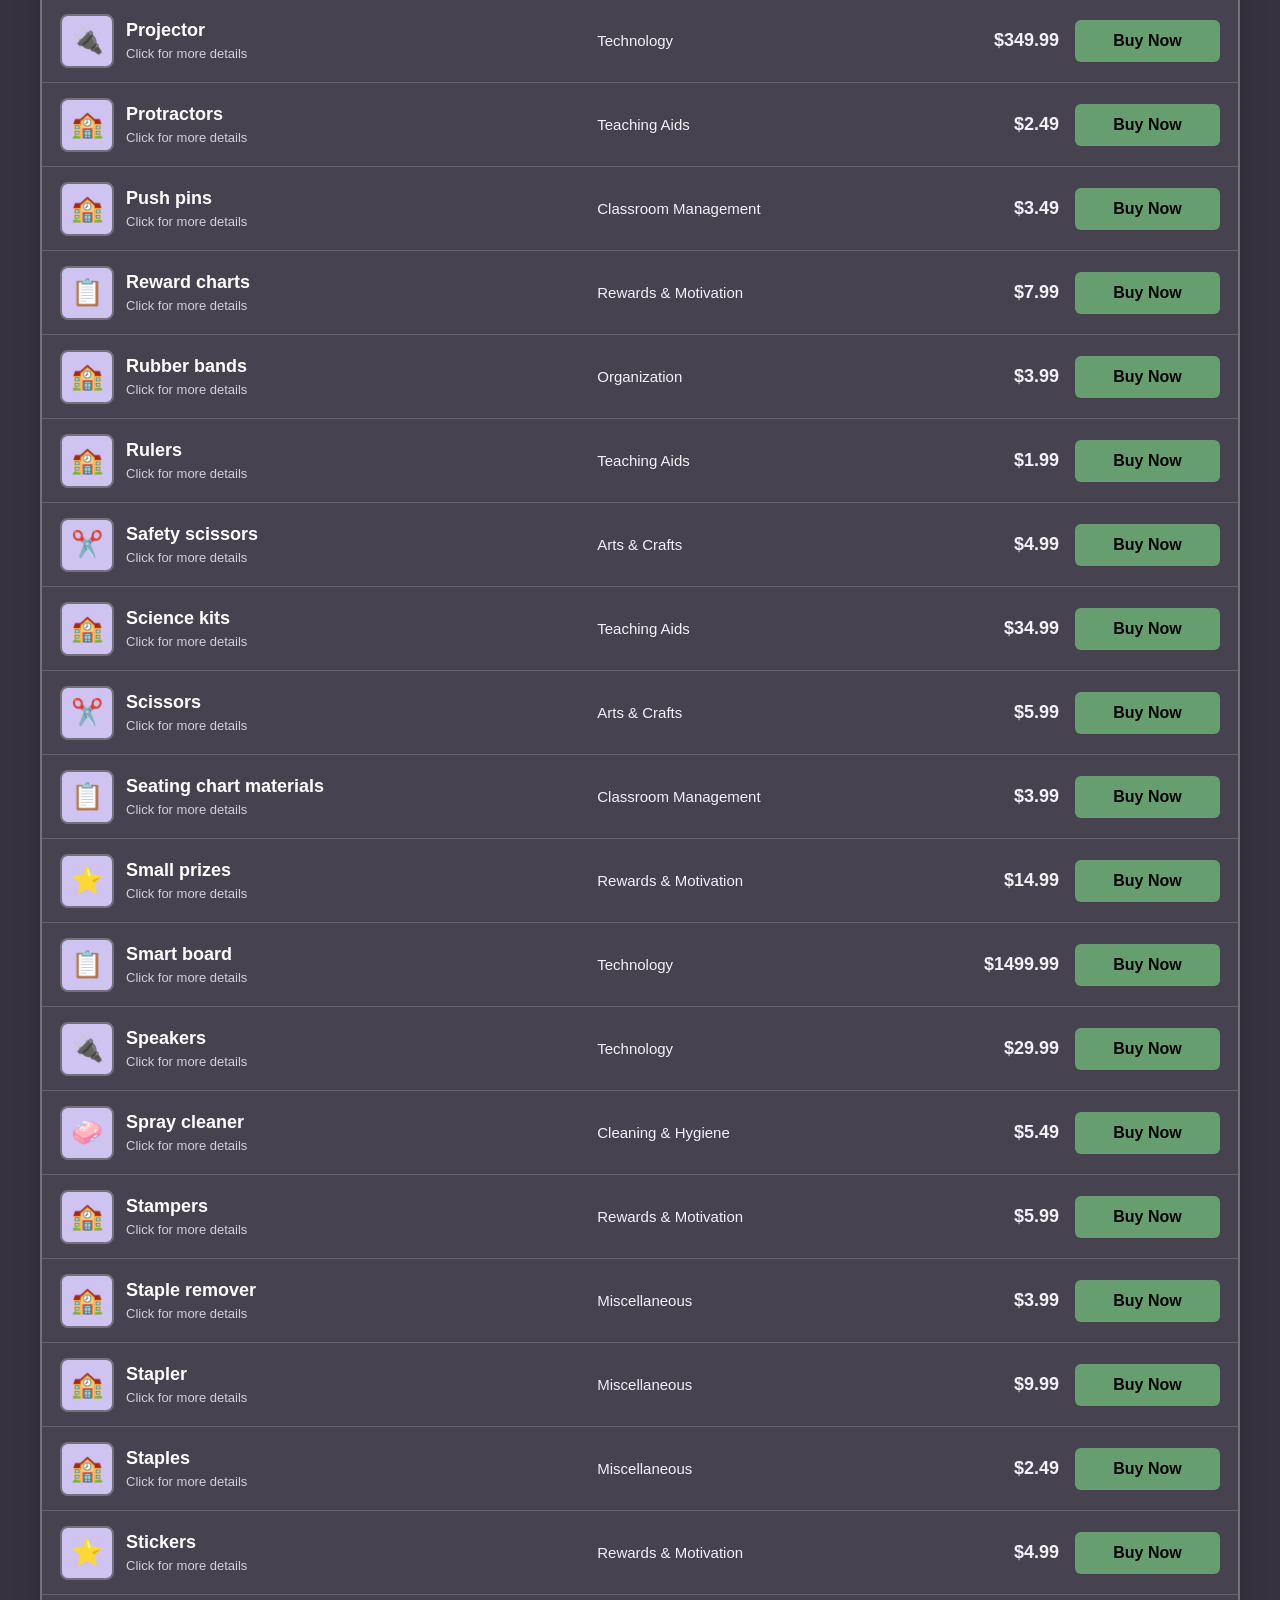
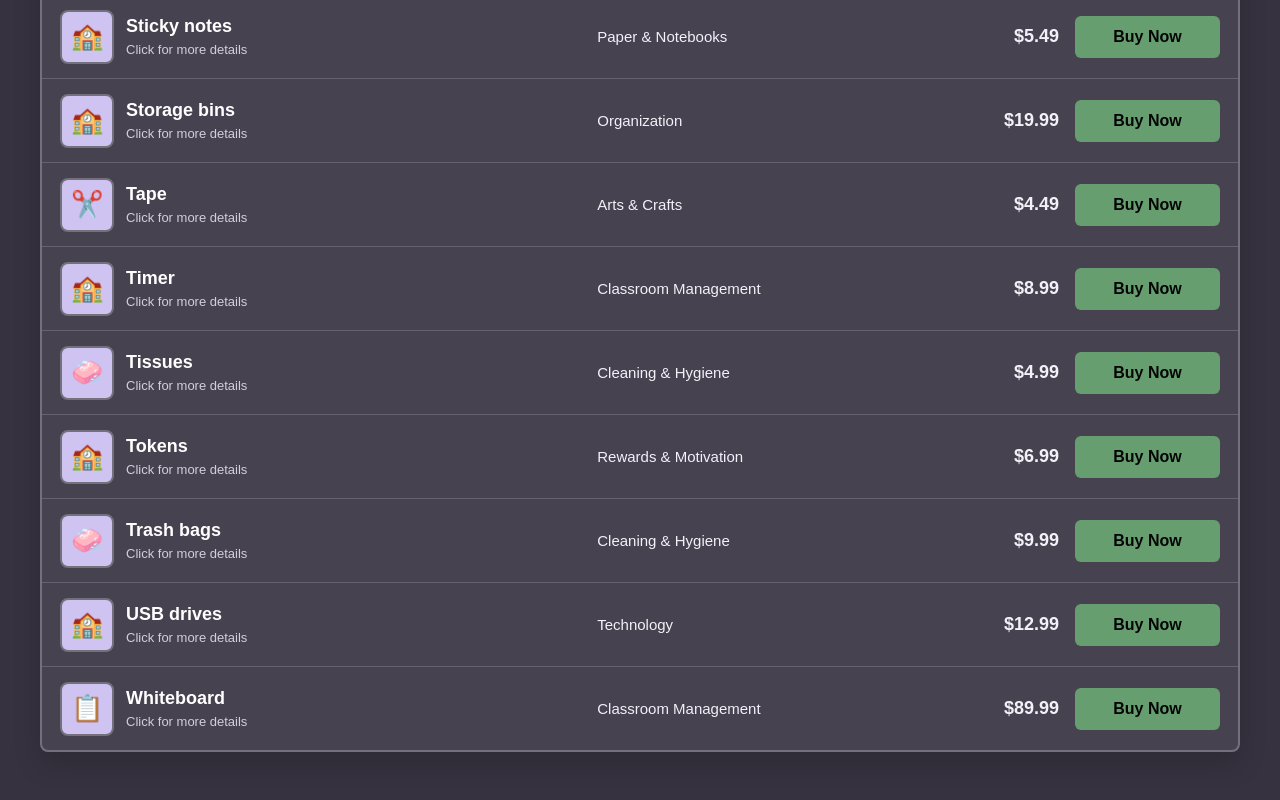
<file: shopping.html>
<!DOCTYPE html>
<html lang="en">
<head>
  <meta charset="UTF-8" />
  <meta name="viewport" content="width=device-width, initial-scale=1.0" />
  <title>Teacher Supply Shop</title>

  <style>
    * {
      box-sizing: border-box;
    }

    :root {
      --page-bg: #36323f;
      --panel-bg: #464250;
      --panel-dark: #302c38;
      --control-bg: #3f3a49;
      --border: #74717c;
      --text: #f3f0f7;
      --muted: #d4cedc;
      --light-panel: #dedede;
      --input-bg: #f0eef3;
      --input-text: #16131c;
      --purple: #de91f7;
      --blue: #9296ff;
      --green: #679e70;
      --green-hover: #78b783;
    }

    body {
      margin: 0;
      min-height: 100vh;
      background: var(--page-bg);
      color: var(--text);
      font-family: Arial, Helvetica, sans-serif;
    }

    button,
    input,
    select {
      font: inherit;
    }

    .page {
      width: min(1200px, calc(100% - 32px));
      margin: 0 auto;
      padding: 28px 0 48px;
    }

    .topbar {
      display: grid;
      grid-template-columns: 1fr auto auto auto;
      gap: 14px;
      align-items: center;
      margin-bottom: 22px;
    }

    .brand {
      background: var(--light-panel);
      border: 2px solid var(--border);
      padding: 20px 22px;
      border-radius: 8px;
      color: #111111;
      box-shadow: 0 8px 20px rgba(0, 0, 0, 0.14);
    }

    .brand h1 {
      margin: 0;
      font-size: 34px;
      font-weight: 800;
    }

    .brand p {
      margin: 5px 0 0;
      color: #555555;
      font-size: 15px;
    }

    .nav-button {
      min-width: 110px;
      height: 58px;
      border: 2px solid var(--border);
      border-radius: 6px;
      background: var(--purple);
      color: #111111;
      cursor: pointer;
      font-weight: 700;
      transition: transform 0.15s ease, background 0.15s ease;
    }

    .nav-button.home {
      background: var(--blue);
    }

    .nav-button.cart-link {
      background: var(--green);
    }

    .nav-button:hover {
      transform: translateY(-2px);
      filter: brightness(1.04);
    }

    .panel {
      background: var(--panel-bg);
      border: 2px solid var(--border);
      border-radius: 8px;
      overflow: hidden;
      box-shadow: 0 12px 28px rgba(0, 0, 0, 0.16);
    }

    .controls {
      display: grid;
      grid-template-columns: 1.2fr 1fr 1fr;
      gap: 16px;
      padding: 18px;
      border-bottom: 2px solid var(--border);
      background: var(--control-bg);
    }

    .field label {
      display: block;
      margin-bottom: 7px;
      color: var(--text);
      font-size: 14px;
      font-weight: 700;
    }

    .field input,
    .field select {
      width: 100%;
      height: 46px;
      border: 2px solid #c9c2b6;
      border-radius: 6px;
      padding: 0 12px;
      background: var(--input-bg);
      color: var(--input-text);
      outline: none;
    }

    .field input:focus,
    .field select:focus {
      border-color: var(--purple);
      box-shadow: 0 0 0 3px rgba(222, 145, 247, 0.25);
    }

    .results-bar {
      display: flex;
      justify-content: space-between;
      gap: 16px;
      padding: 13px 18px;
      background: #393542;
      border-bottom: 1px solid var(--border);
      color: var(--muted);
      font-size: 14px;
    }

    .results-bar strong {
      color: #ffffff;
    }

    .table-head,
    .product-row {
      display: grid;
      grid-template-columns: minmax(280px, 1.6fr) 1fr 120px 145px;
      gap: 16px;
      align-items: center;
    }

    .table-head {
      padding: 14px 18px;
      background: var(--panel-dark);
      color: #ffffff;
      font-size: 13px;
      font-weight: 800;
      text-transform: uppercase;
      letter-spacing: 0.04em;
    }

    .shop-list {
      display: flex;
      flex-direction: column;
    }

    .product-row {
      min-height: 84px;
      padding: 14px 18px;
      border-top: 1px solid #686270;
      transition: background 0.15s ease;
    }

    .product-row:first-child {
      border-top: 0;
    }

    .product-row:hover {
      background: #504b5a;
    }

    .product-button {
      border: 0;
      background: transparent;
      padding: 0;
      display: grid;
      grid-template-columns: 54px 1fr;
      gap: 12px;
      align-items: center;
      text-align: left;
      color: #ffffff;
      cursor: pointer;
    }

    .product-icon {
      width: 54px;
      height: 54px;
      border: 2px solid var(--border);
      border-radius: 8px;
      background: #cfc3f2;
      display: grid;
      place-items: center;
      font-size: 26px;
    }

    .product-name {
      display: block;
      font-size: 18px;
      font-weight: 800;
      line-height: 1.2;
    }

    .product-hint {
      display: block;
      margin-top: 4px;
      color: var(--muted);
      font-size: 13px;
    }

    .category {
      color: var(--text);
      font-size: 15px;
    }

    .price {
      font-size: 18px;
      font-weight: 800;
      text-align: right;
    }

    .buy-button {
      height: 42px;
      border: 0;
      border-radius: 6px;
      background: var(--green);
      color: #050505;
      cursor: pointer;
      font-weight: 800;
      transition: transform 0.15s ease, background 0.15s ease;
    }

    .buy-button:hover {
      background: var(--green-hover);
      transform: translateY(-1px);
    }

    .empty {
      display: none;
      padding: 34px;
      text-align: center;
      color: var(--muted);
      border-top: 1px solid #6b6673;
    }

    dialog {
      width: min(560px, calc(100% - 32px));
      border: 2px solid var(--border);
      border-radius: 8px;
      background: var(--light-panel);
      color: #111111;
      padding: 0;
      box-shadow: 0 24px 70px rgba(0, 0, 0, 0.35);
    }

    dialog::backdrop {
      background: rgba(0, 0, 0, 0.48);
    }

    .modal-content {
      padding: 24px;
    }

    .modal-content h2 {
      margin: 0 0 10px;
      font-size: 28px;
    }

    .modal-content p {
      margin: 9px 0;
      color: #333333;
      line-height: 1.5;
    }

    .modal-actions {
      display: flex;
      gap: 12px;
      margin-top: 20px;
      flex-wrap: wrap;
    }

    .modal-actions button {
      border: 0;
      border-radius: 6px;
      background: var(--purple);
      color: #111111;
      cursor: pointer;
      font-weight: 800;
      padding: 11px 15px;
    }

    .toast {
      position: fixed;
      right: 24px;
      bottom: 24px;
      background: var(--green);
      color: #050505;
      padding: 14px 18px;
      border-radius: 8px;
      font-weight: 800;
      box-shadow: 0 12px 28px rgba(0, 0, 0, 0.28);
      opacity: 0;
      transform: translateY(12px);
      pointer-events: none;
      transition: opacity 0.2s ease, transform 0.2s ease;
      z-index: 50;
    }

    .toast.show {
      opacity: 1;
      transform: translateY(0);
    }

    @media (max-width: 980px) {
      .topbar {
        grid-template-columns: 1fr 1fr;
      }

      .brand {
        grid-column: 1 / -1;
      }

      .controls {
        grid-template-columns: 1fr;
      }
    }

    @media (max-width: 700px) {
      .topbar {
        grid-template-columns: 1fr;
      }

      .nav-button {
        width: 100%;
      }

      .table-head {
        display: none;
      }

      .results-bar {
        flex-direction: column;
      }

      .product-row {
        grid-template-columns: 1fr;
        gap: 10px;
      }

      .price {
        text-align: left;
      }

      .buy-button {
        width: 100%;
      }

      .toast {
        left: 16px;
        right: 16px;
        bottom: 16px;
        text-align: center;
      }
    }
  </style>
</head>

<body>
  <div class="page">
    <header class="topbar">
      <div class="brand">
        <h1>Teacher Supply Shop</h1>
        <p>Search classroom materials and view item details.</p>
      </div>
      <button class="btn btn-primary" onclick="go('https://htmlpreview.github.io/?https://github.com/S-J-K-F/T-Budget/blob/main/TeacherProfile.html')">Profile</button>
      <button class="btn-link" onclick="go('https://htmlpreview.github.io/?https://github.com/S-J-K-F/T-Budget/blob/main/index.html')">Home</button>
    </header>

    <main class="panel">
      <section class="controls">
        <div class="field">
          <label for="search">Search supplies</label>
          <input id="search" type="search" placeholder="Search pencils, paper, markers..." />
        </div>

        <div class="field">
          <label for="categoryFilter">Category filter</label>
          <select id="categoryFilter">
            <option value="All">All categories</option>
          </select>
        </div>

        <div class="field">
          <label for="priceFilter">Price range</label>
          <select id="priceFilter">
            <option value="All">All prices</option>
            <option value="under-5">Under $5</option>
            <option value="5-10">$5 to $10</option>
            <option value="10-25">$10 to $25</option>
            <option value="25-100">$25 to $100</option>
            <option value="100-plus">$100 and up</option>
          </select>
        </div>
      </section>

      <div class="results-bar">
        <span><strong id="resultCount">0</strong> supplies shown</span>
        <span>Sorted alphabetically A to Z</span>
      </div>

      <div class="table-head">
        <span>Item</span>
        <span>Category</span>
        <span>Price</span>
        <span>Action</span>
      </div>

      <section class="shop-list" id="shopList"></section>
      <div class="empty" id="emptyMessage">No matching supplies found.</div>
    </main>
  </div>

  <dialog id="detailsDialog">
    <div class="modal-content">
      <h2 id="detailName">Item</h2>
      <p><strong>Category:</strong> <span id="detailCategory"></span></p>
      <p><strong>Price:</strong> <span id="detailPrice"></span></p>
      <p id="detailDescription"></p>

      <div class="modal-actions">
        <button id="closeDialog" type="button">Close</button>
      </div>
    </div>
  </dialog>

  <div class="toast" id="toast">Item added to your cart.</div>

  <script>
    const products = [
      ["Pens", "Writing & Basic Tools", "$6.99"],
      ["Pencils", "Writing & Basic Tools", "$5.99"],
      ["Mechanical pencils", "Writing & Basic Tools", "$7.49"],
      ["Colored pencils", "Writing & Basic Tools", "$8.49"],
      ["Markers", "Writing & Basic Tools", "$6.99"],
      ["Highlighters", "Writing & Basic Tools", "$6.49"],
      ["Dry erase markers", "Writing & Basic Tools", "$7.99"],
      ["Permanent markers", "Writing & Basic Tools", "$8.99"],
      ["Chalk", "Writing & Basic Tools", "$3.99"],
      ["Erasers", "Writing & Basic Tools", "$4.99"],

      ["Printer paper", "Paper & Notebooks", "$6.99"],
      ["Construction paper", "Paper & Notebooks", "$5.99"],
      ["Graph paper", "Paper & Notebooks", "$5.99"],
      ["Lined paper", "Paper & Notebooks", "$4.99"],
      ["Sticky notes", "Paper & Notebooks", "$5.49"],
      ["Notebooks", "Paper & Notebooks", "$12.99"],
      ["Composition books", "Paper & Notebooks", "$9.99"],
      ["Index cards", "Paper & Notebooks", "$3.49"],
      ["Flashcards", "Paper & Notebooks", "$6.99"],
      ["Poster board", "Paper & Notebooks", "$4.99"],

      ["Folders", "Organization", "$8.99"],
      ["Binders", "Organization", "$16.99"],
      ["Binder dividers", "Organization", "$5.99"],
      ["Paper clips", "Organization", "$2.99"],
      ["Binder clips", "Organization", "$4.99"],
      ["Rubber bands", "Organization", "$3.99"],
      ["File folders", "Organization", "$7.99"],
      ["File organizer trays", "Organization", "$14.99"],
      ["Desk organizers", "Organization", "$16.99"],
      ["Storage bins", "Organization", "$19.99"],

      ["Whiteboard", "Classroom Management", "$89.99"],
      ["Bulletin board", "Classroom Management", "$59.99"],
      ["Bulletin board borders", "Classroom Management", "$5.99"],
      ["Push pins", "Classroom Management", "$3.49"],
      ["Magnets", "Classroom Management", "$4.99"],
      ["Timer", "Classroom Management", "$8.99"],
      ["Hall passes", "Classroom Management", "$6.99"],
      ["Name tags", "Classroom Management", "$4.99"],
      ["Seating chart materials", "Classroom Management", "$3.99"],
      ["Behavior chart", "Classroom Management", "$7.99"],

      ["Laptop", "Technology", "$649.99"],
      ["Desktop computer", "Technology", "$799.99"],
      ["Projector", "Technology", "$349.99"],
      ["Smart board", "Technology", "$1499.99"],
      ["Document camera", "Technology", "$149.99"],
      ["Speakers", "Technology", "$29.99"],
      ["Headphones", "Technology", "$19.99"],
      ["Charging cables", "Technology", "$10.99"],
      ["USB drives", "Technology", "$12.99"],
      ["Printer", "Technology", "$179.99"],

      ["Hand sanitizer", "Cleaning & Hygiene", "$5.99"],
      ["Disinfectant wipes", "Cleaning & Hygiene", "$6.99"],
      ["Tissues", "Cleaning & Hygiene", "$4.99"],
      ["Paper towels", "Cleaning & Hygiene", "$7.99"],
      ["Trash bags", "Cleaning & Hygiene", "$9.99"],
      ["Spray cleaner", "Cleaning & Hygiene", "$5.49"],
      ["Gloves", "Cleaning & Hygiene", "$8.99"],
      ["Air freshener", "Cleaning & Hygiene", "$4.99"],
      ["Mop or broom", "Cleaning & Hygiene", "$14.99"],
      ["Dustpan", "Cleaning & Hygiene", "$6.99"],

      ["Glue sticks", "Arts & Crafts", "$5.99"],
      ["Liquid glue", "Arts & Crafts", "$3.99"],
      ["Scissors", "Arts & Crafts", "$5.99"],
      ["Safety scissors", "Arts & Crafts", "$4.99"],
      ["Tape", "Arts & Crafts", "$4.49"],
      ["Masking tape", "Arts & Crafts", "$4.99"],
      ["Duct tape", "Arts & Crafts", "$6.99"],
      ["Paint", "Arts & Crafts", "$11.99"],
      ["Paintbrushes", "Arts & Crafts", "$8.99"],
      ["Crayons", "Arts & Crafts", "$4.99"],

      ["Rulers", "Teaching Aids", "$1.99"],
      ["Protractors", "Teaching Aids", "$2.49"],
      ["Calculators", "Teaching Aids", "$14.99"],
      ["Math manipulatives", "Teaching Aids", "$24.99"],
      ["Flashcards (subject-specific)", "Teaching Aids", "$7.99"],
      ["Educational posters", "Teaching Aids", "$9.99"],
      ["Maps", "Teaching Aids", "$14.99"],
      ["Globes", "Teaching Aids", "$39.99"],
      ["Science kits", "Teaching Aids", "$34.99"],
      ["Lab materials", "Teaching Aids", "$49.99"],

      ["Stickers", "Rewards & Motivation", "$4.99"],
      ["Reward charts", "Rewards & Motivation", "$7.99"],
      ["Certificates", "Rewards & Motivation", "$8.99"],
      ["Small prizes", "Rewards & Motivation", "$14.99"],
      ["Candy (if allowed)", "Rewards & Motivation", "$9.99"],
      ["Tokens", "Rewards & Motivation", "$6.99"],
      ["Stampers", "Rewards & Motivation", "$5.99"],
      ["Praise notes", "Rewards & Motivation", "$4.99"],
      ["Incentive charts", "Rewards & Motivation", "$7.99"],
      ["Classroom currency", "Rewards & Motivation", "$5.99"],

      ["Stapler", "Miscellaneous", "$9.99"],
      ["Staples", "Miscellaneous", "$2.49"],
      ["Staple remover", "Miscellaneous", "$3.99"],
      ["Hole puncher", "Miscellaneous", "$8.99"],
      ["Laminator", "Miscellaneous", "$39.99"],
      ["Laminating sheets", "Miscellaneous", "$12.99"],
      ["Clipboards", "Miscellaneous", "$14.99"],
      ["Bookmarks", "Miscellaneous", "$3.99"],
      ["Extension cords", "Miscellaneous", "$10.99"],
      ["Power strips", "Miscellaneous", "$14.99"]
    ].map(([name, category, price]) => ({
      name,
      category,
      price,
      priceNumber: Number(price.replace(/[$,]/g, "")),
      description: `${name} is a useful classroom supply for teachers and students.`
    })).sort((a, b) => a.name.localeCompare(b.name));

    const shopList = document.getElementById("shopList");
    const searchInput = document.getElementById("search");
    const categoryFilter = document.getElementById("categoryFilter");
    const priceFilter = document.getElementById("priceFilter");
    const emptyMessage = document.getElementById("emptyMessage");
    const resultCount = document.getElementById("resultCount");

    const dialog = document.getElementById("detailsDialog");
    const detailName = document.getElementById("detailName");
    const detailCategory = document.getElementById("detailCategory");
    const detailPrice = document.getElementById("detailPrice");
    const detailDescription = document.getElementById("detailDescription");
    const closeDialog = document.getElementById("closeDialog");
    const toast = document.getElementById("toast");

    function getIcon(name) {
      const item = name.toLowerCase();

      if (item.includes("pen") || item.includes("marker") || item.includes("highlighter")) return "🖊️";
      if (item.includes("pencil") || item.includes("chalk") || item.includes("crayon")) return "✏️";
      if (item.includes("paper") || item.includes("card") || item.includes("poster")) return "📄";
      if (item.includes("folder") || item.includes("binder") || item.includes("organizer")) return "📁";
      if (item.includes("board") || item.includes("chart")) return "📋";
      if (item.includes("laptop") || item.includes("computer")) return "💻";
      if (item.includes("printer")) return "🖨️";
      if (item.includes("projector") || item.includes("camera") || item.includes("speaker")) return "🔌";
      if (item.includes("clean") || item.includes("tissue") || item.includes("trash") || item.includes("glove")) return "🧼";
      if (item.includes("glue") || item.includes("scissors") || item.includes("tape") || item.includes("paint")) return "✂️";
      if (item.includes("map") || item.includes("globe")) return "🗺️";
      if (item.includes("sticker") || item.includes("reward") || item.includes("prize")) return "⭐";

      return "🏫";
    }

    function setupCategories() {
      const categories = [...new Set(products.map(product => product.category))];

      categories.forEach(category => {
        const option = document.createElement("option");
        option.value = category;
        option.textContent = category;
        categoryFilter.appendChild(option);
      });
    }

    function matchesPriceRange(product) {
      const price = product.priceNumber;
      const range = priceFilter.value;

      if (range === "under-5") return price < 5;
      if (range === "5-10") return price >= 5 && price <= 10;
      if (range === "10-25") return price > 10 && price <= 25;
      if (range === "25-100") return price > 25 && price <= 100;
      if (range === "100-plus") return price > 100;

      return true;
    }

    function getVisibleProducts() {
      const query = searchInput.value.trim().toLowerCase();
      const selectedCategory = categoryFilter.value;

      return products.filter(product => {
        const matchesSearch =
          product.name.toLowerCase().includes(query) ||
          product.category.toLowerCase().includes(query) ||
          product.price.toLowerCase().includes(query);

        const matchesCategory =
          selectedCategory === "All" || product.category === selectedCategory;

        return matchesSearch && matchesCategory && matchesPriceRange(product);
      });
    }

    function renderProducts() {
      const visibleProducts = getVisibleProducts();

      shopList.innerHTML = "";
      emptyMessage.style.display = visibleProducts.length ? "none" : "block";
      resultCount.textContent = visibleProducts.length;

      visibleProducts.forEach(product => {
        const row = document.createElement("article");
        row.className = "product-row";

        const productButton = document.createElement("button");
        productButton.className = "product-button";
        productButton.type = "button";
        productButton.innerHTML = `
          <span class="product-icon">${getIcon(product.name)}</span>
          <span>
            <span class="product-name">${product.name}</span>
            <span class="product-hint">Click for more details</span>
          </span>
        `;
        productButton.addEventListener("click", () => openDetails(product));

        const category = document.createElement("div");
        category.className = "category";
        category.textContent = product.category;

        const price = document.createElement("div");
        price.className = "price";
        price.textContent = product.price;

        const buyButton = document.createElement("button");
        buyButton.className = "buy-button";
        buyButton.type = "button";
        buyButton.textContent = "Buy Now";
        buyButton.addEventListener("click", () => buyNow(product));

        row.append(productButton, category, price, buyButton);
        shopList.appendChild(row);
      });
    }

    function openDetails(product) {
      detailName.textContent = product.name;
      detailCategory.textContent = product.category;
      detailPrice.textContent = product.price;
      detailDescription.textContent = product.description;
      dialog.showModal();
    }

    function buyNow(product) {
      const cart = JSON.parse(localStorage.getItem("teacherSupplyCart")) || [];
      cart.push(product);
      localStorage.setItem("teacherSupplyCart", JSON.stringify(cart));

      toast.textContent = `${product.name} added to your cart.`;
      toast.classList.add("show");

      setTimeout(() => {
        toast.classList.remove("show");
      }, 1800);
    }

    searchInput.addEventListener("input", renderProducts);
    categoryFilter.addEventListener("change", renderProducts);
    priceFilter.addEventListener("change", renderProducts);

    closeDialog.addEventListener("click", () => {
      dialog.close();
    });

    setupCategories();
    renderProducts();
  </script>
</body>
</html>
</file>
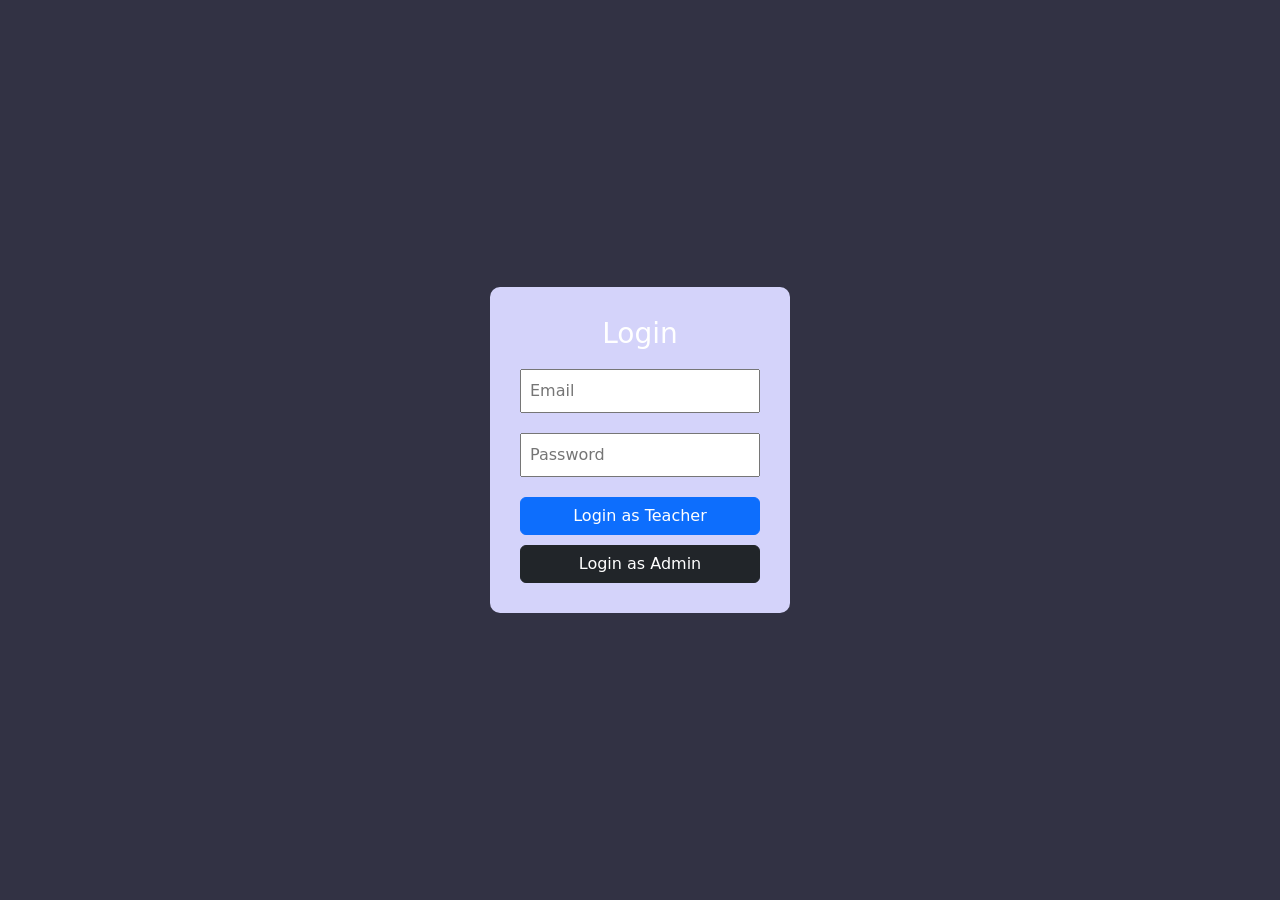
<file: TeacherProfile.html>
<!DOCTYPE html>
<html>
<head>
    <title>Teacher Profile</title>

    <link href="https://cdn.jsdelivr.net/npm/bootstrap@5.1.3/dist/css/bootstrap.min.css" rel="stylesheet">

    <style>
        body {
            background: #2a2a3e;
            color: white;
            display: flex;
            justify-content: center;
            align-items: center;
            height: 100vh;
        }

        .box {
            text-align: center;
        }

        button {
            margin: 10px;
        }
    </style>
</head>

<body>

<div class="box">
    <h2 id="userInfo"></h2>

    <button onclick="go('shopping.html')" class="btn btn-success">Shop</button>
    <button onclick="go('shoppcartt.html')" class="btn btn-info">Cart</button>
    <button onclick="go('RequestIt.html')" class="btn btn-warning">Request</button>

    <br><br>
    <button id="logoutBtn" class="btn btn-danger">Logout</button>
</div>

<script>
const user = JSON.parse(localStorage.getItem("user"));

if (!user) {
    window.location.href = "login.html";
} else {
    document.getElementById("userInfo").innerText =
        "Logged in as: " + user.email;
}

function go(page) {
    window.location.href = page;
}

document.getElementById("logoutBtn").onclick = () => {
    localStorage.removeItem("user");
    window.location.href = "https://htmlpreview.github.io/?https://github.com/S-J-K-F/T-Budget/blob/main/login.html";
};
</script>

</body>
</html>
</file>
<file: temp-style.css>
body {
    background-color: #1E1E1E
}
br {
    margin: 20px;
    content: "";
}
</file>
